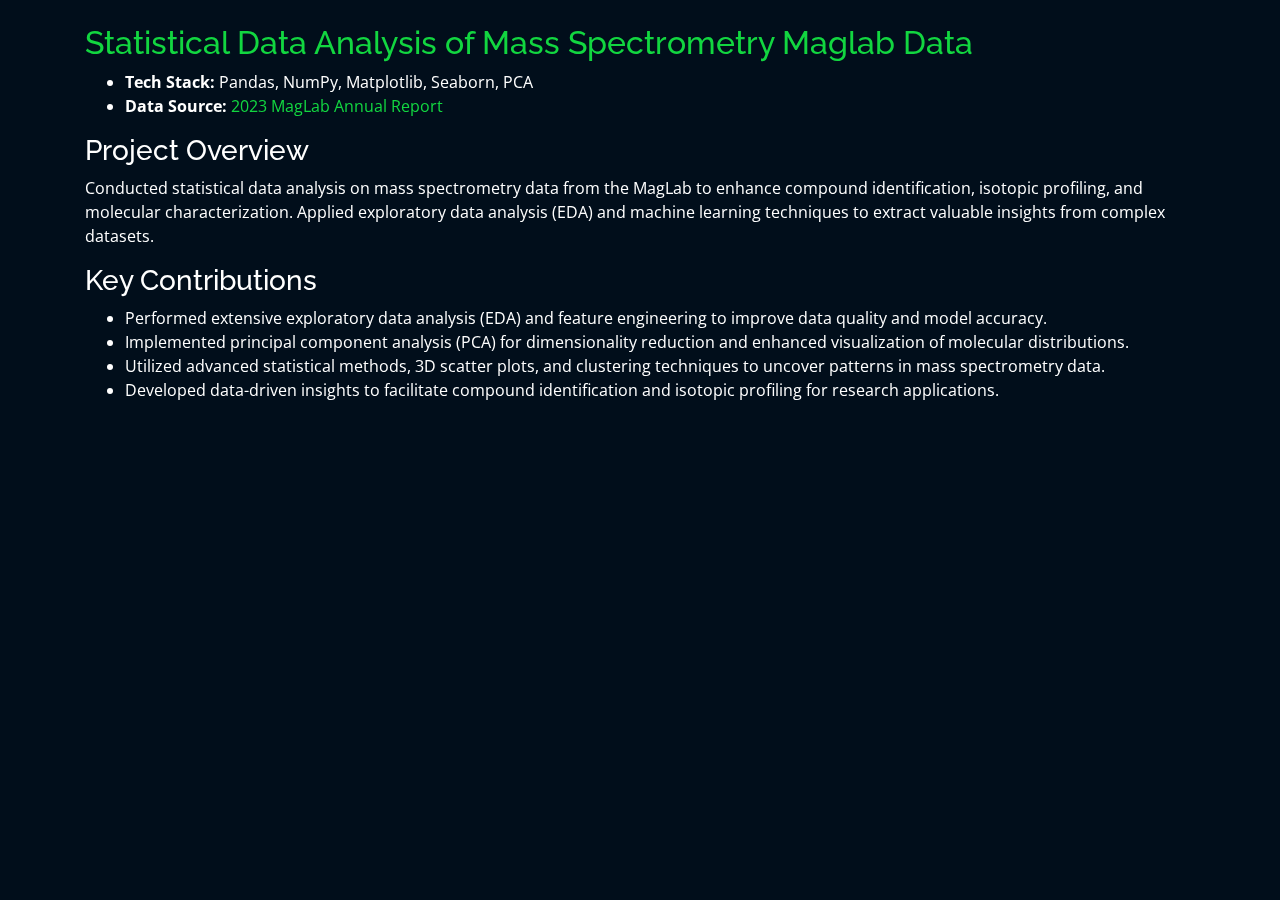
<file: projects/analysis.html>
<!DOCTYPE html>
<html lang="en">
<head>
  <meta charset="utf-8">
  <meta content="width=device-width, initial-scale=1.0" name="viewport">

  <title>Statistical Data Analysis of Mass Spectrometry Maglab Data</title>
  <meta content="" name="description">
  <meta content="" name="keywords">

  <!-- Favicons -->
  <link href="../assets/img/favicon.png" rel="icon">
  <link href="../assets/img/apple-touch-icon.png" rel="apple-touch-icon">

  <!-- Google Fonts -->
  <link href="https://fonts.googleapis.com/css?family=Open+Sans:300,300i,400,400i,600,600i,700,700i|Raleway:300,300i,400,400i,500,500i,600,600i,700,700i|Poppins:300,300i,400,400i,500,500i,600,600i,700,700i" rel="stylesheet">

  <!-- Vendor CSS Files -->
  <link href="../assets/vendor/bootstrap/css/bootstrap.min.css" rel="stylesheet">
  <link href="../assets/vendor/icofont/icofont.min.css" rel="stylesheet">
  <link href="../assets/vendor/remixicon/remixicon.css" rel="stylesheet">
  <link href="../assets/vendor/owl.carousel/assets/owl.carousel.min.css" rel="stylesheet">
  <link href="../assets/vendor/boxicons/css/boxicons.min.css" rel="stylesheet">
  <link href="../assets/vendor/venobox/venobox.css" rel="stylesheet">

  <!-- Template Main CSS File -->
  <link href="../assets/css/style.css" rel="stylesheet">
</head>

<body>
  <!-- ======= Portfolio Details ======= -->
  <main id="main">
    <div id="portfolio-details" class="portfolio-details">
      <div class="container">

        <div class="row">
          <div class="col-lg-12 portfolio-info">
            <br>
            <h2 style="color:#12d640">Statistical Data Analysis of Mass Spectrometry Maglab Data</h2>
            <ul>
              <li><strong>Tech Stack:</strong> Pandas, NumPy, Matplotlib, Seaborn, PCA</li>
              <li><strong>Data Source:</strong> <a href="https://public.magnet.fsu.edu/AToth/AR/2023-2027/2023%20MagLab%20Annual%20Report.pdf" target="_blank">2023 MagLab Annual Report</a></li>
            </ul>

            <h3>Project Overview</h3>
            <p>
              Conducted statistical data analysis on mass spectrometry data from the MagLab to enhance compound identification, isotopic profiling, and molecular characterization. Applied exploratory data analysis (EDA) and machine learning techniques to extract valuable insights from complex datasets.
            </p>
            
            <h3>Key Contributions</h3>
            <ul>
              <li>Performed extensive exploratory data analysis (EDA) and feature engineering to improve data quality and model accuracy.</li>
              <li>Implemented principal component analysis (PCA) for dimensionality reduction and enhanced visualization of molecular distributions.</li>
              <li>Utilized advanced statistical methods, 3D scatter plots, and clustering techniques to uncover patterns in mass spectrometry data.</li>
              <li>Developed data-driven insights to facilitate compound identification and isotopic profiling for research applications.</li>
            </ul>
          </div>
        </div>

      </div>
    </div><!-- End Portfolio Details -->
  </main><!-- End #main -->

  <!-- Vendor JS Files -->
  <script src="../assets/vendor/jquery/jquery.min.js"></script>
  <script src="../assets/vendor/bootstrap/js/bootstrap.bundle.min.js"></script>
  <script src="../assets/vendor/jquery.easing/jquery.easing.min.js"></script>
  <script src="../assets/vendor/php-email-form/validate.js"></script>
  <script src="../assets/vendor/waypoints/jquery.waypoints.min.js"></script>
  <script src="../assets/vendor/counterup/counterup.min.js"></script>
  <script src="../assets/vendor/owl.carousel/owl.carousel.min.js"></script>
  <script src="../assets/vendor/isotope-layout/isotope.pkgd.min.js"></script>
  <script src="../assets/vendor/venobox/venobox.min.js"></script>
  <script src="../assets/js/main.js"></script>
</body>
</html>
</file>
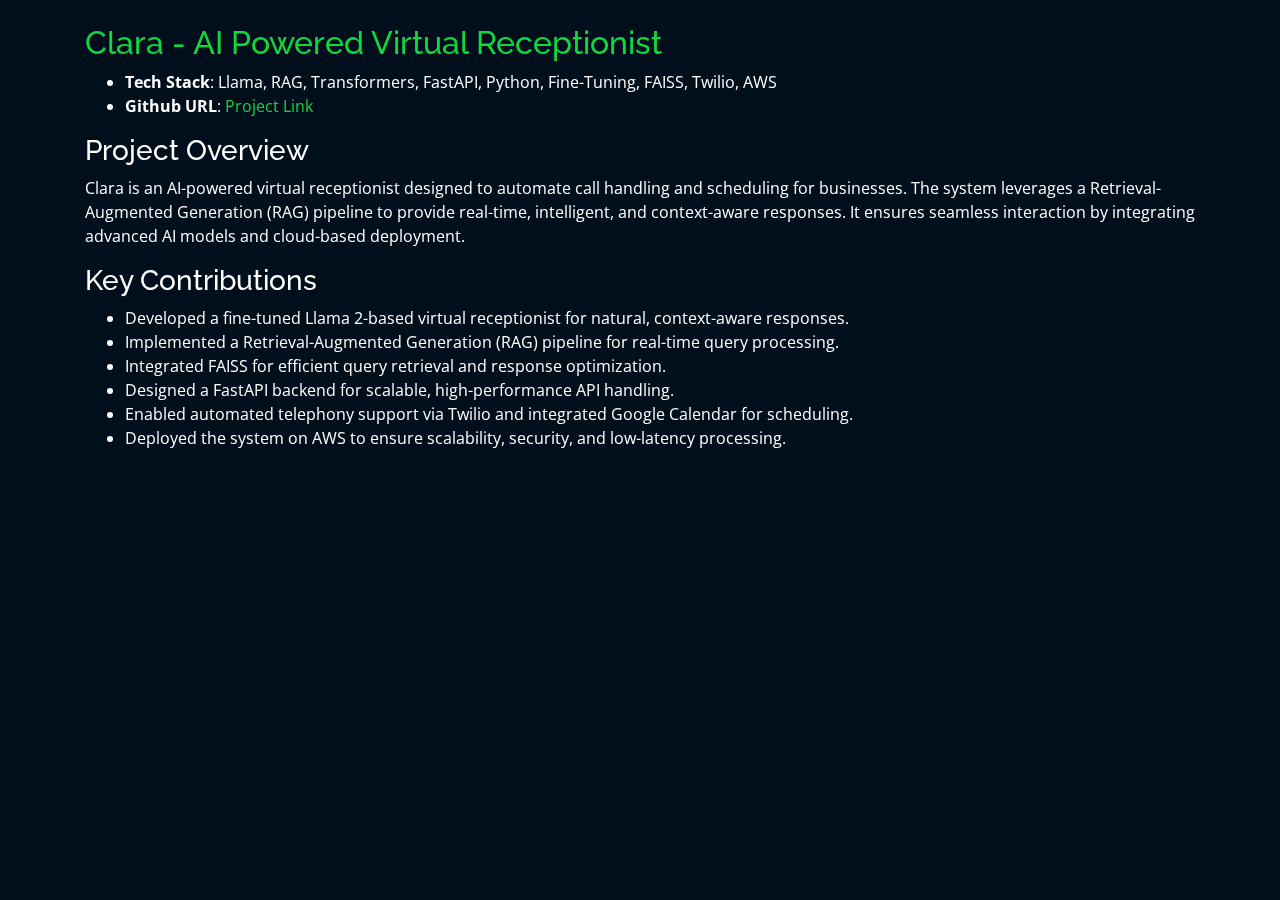
<file: projects/clara.html>
<!DOCTYPE html>
<html lang="en">
<head>
  <meta charset="utf-8">
  <meta content="width=device-width, initial-scale=1.0" name="viewport">

  <title>Clara - AI Powered Virtual Receptionist</title>
  <meta content="" name="description">
  <meta content="" name="keywords">

  <!-- Favicons -->
  <link href="../assets/img/favicon.png" rel="icon">
  <link href="../assets/img/apple-touch-icon.png" rel="apple-touch-icon">

  <!-- Google Fonts -->
  <link href="https://fonts.googleapis.com/css?family=Open+Sans:300,300i,400,400i,600,600i,700,700i|Raleway:300,300i,400,400i,500,500i,600,600i,700,700i|Poppins:300,300i,400,400i,500,500i,600,600i,700,700i" rel="stylesheet">

  <!-- Vendor CSS Files -->
  <link href="../assets/vendor/bootstrap/css/bootstrap.min.css" rel="stylesheet">
  <link href="../assets/vendor/icofont/icofont.min.css" rel="stylesheet">
  <link href="../assets/vendor/remixicon/remixicon.css" rel="stylesheet">
  <link href="../assets/vendor/owl.carousel/assets/owl.carousel.min.css" rel="stylesheet">
  <link href="../assets/vendor/boxicons/css/boxicons.min.css" rel="stylesheet">
  <link href="../assets/vendor/venobox/venobox.css" rel="stylesheet">

  <!-- Template Main CSS File -->
  <link href="../assets/css/style.css" rel="stylesheet">
</head>

<body>
  <!-- ======= Portfolio Details ======= -->
  <main id="main">
    <div id="portfolio-details" class="portfolio-details">
      <div class="container">

        <div class="row">
          <div class="col-lg-12 portfolio-info">
            <br>
            <h2 style="color:#12d640">Clara - AI Powered Virtual Receptionist</h2>
            <ul>
              <li><strong>Tech Stack</strong>: Llama, RAG, Transformers, FastAPI, Python, Fine-Tuning, FAISS, Twilio, AWS</li>
              <li><strong>Github URL</strong>: <a href="https://github.com/Kalyanraja/Clara---AI-Virtual-Receptionist" target="_blank">Project Link</a></li>
            </ul>

            <h3>Project Overview</h3>
            <p>
              Clara is an AI-powered virtual receptionist designed to automate call handling and scheduling for businesses. The system leverages a Retrieval-Augmented Generation (RAG) pipeline to provide real-time, intelligent, and context-aware responses. It ensures seamless interaction by integrating advanced AI models and cloud-based deployment.
            </p>
            
            <h3>Key Contributions</h3>
            <ul>
              <li>Developed a fine-tuned Llama 2-based virtual receptionist for natural, context-aware responses.</li>
              <li>Implemented a Retrieval-Augmented Generation (RAG) pipeline for real-time query processing.</li>
              <li>Integrated FAISS for efficient query retrieval and response optimization.</li>
              <li>Designed a FastAPI backend for scalable, high-performance API handling.</li>
              <li>Enabled automated telephony support via Twilio and integrated Google Calendar for scheduling.</li>
              <li>Deployed the system on AWS to ensure scalability, security, and low-latency processing.</li>
            </ul>
          </div>
        </div>

      </div>
    </div><!-- End Portfolio Details -->
  </main><!-- End #main -->

  <!-- Vendor JS Files -->
  <script src="../assets/vendor/jquery/jquery.min.js"></script>
  <script src="../assets/vendor/bootstrap/js/bootstrap.bundle.min.js"></script>
  <script src="../assets/vendor/jquery.easing/jquery.easing.min.js"></script>
  <script src="../assets/vendor/php-email-form/validate.js"></script>
  <script src="../assets/vendor/waypoints/jquery.waypoints.min.js"></script>
  <script src="../assets/vendor/counterup/counterup.min.js"></script>
  <script src="../assets/vendor/owl.carousel/owl.carousel.min.js"></script>
  <script src="../assets/vendor/isotope-layout/isotope.pkgd.min.js"></script>
  <script src="../assets/vendor/venobox/venobox.min.js"></script>
  <script src="../assets/js/main.js"></script>
</body>
</html>
</file>
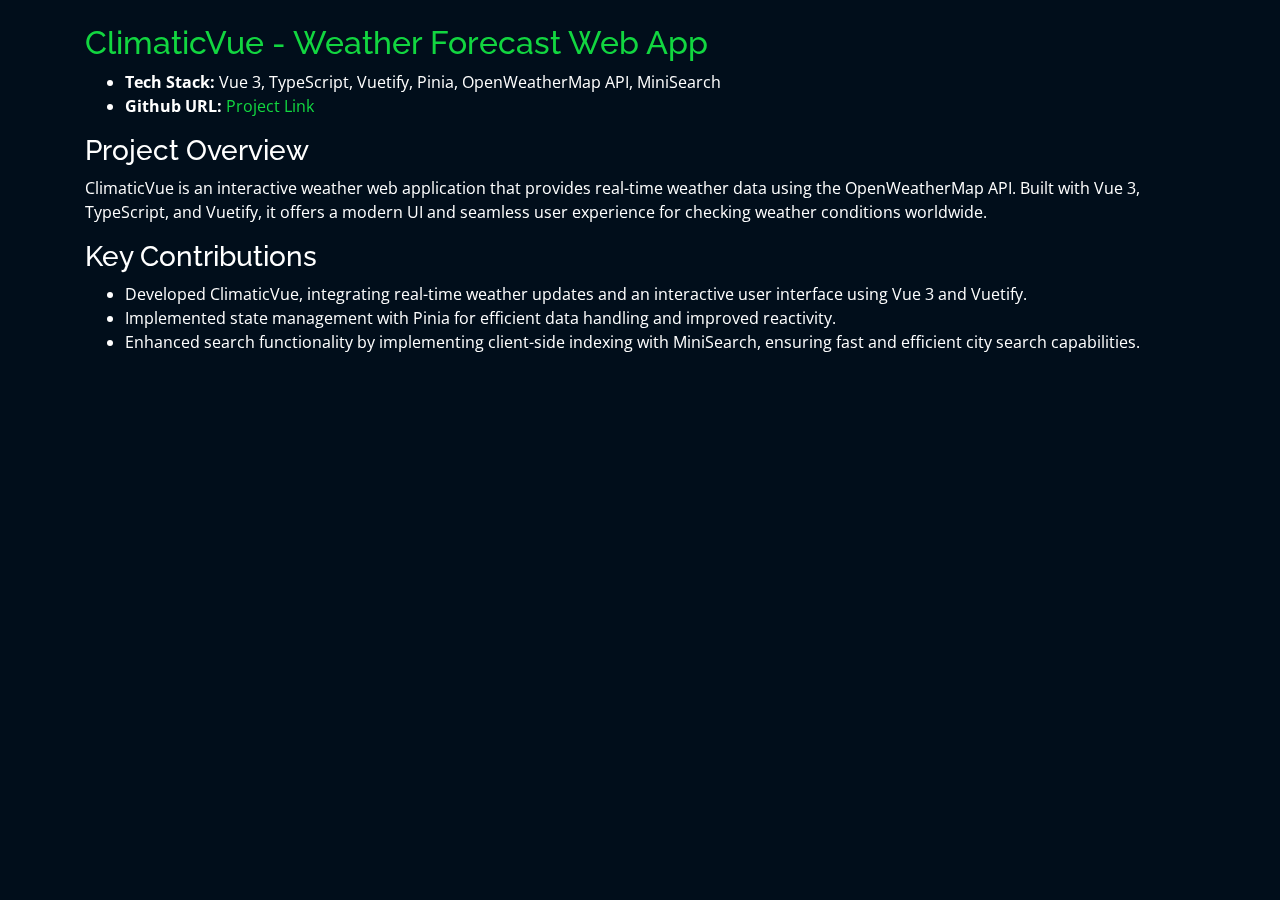
<file: projects/climate.html>
<!DOCTYPE html>
<html lang="en">
<head>
  <meta charset="utf-8">
  <meta content="width=device-width, initial-scale=1.0" name="viewport">

  <title>ClimaticVue - Weather Forecast Web App</title>
  <meta content="" name="description">
  <meta content="" name="keywords">

  <!-- Favicons -->
  <link href="../assets/img/favicon.png" rel="icon">
  <link href="../assets/img/apple-touch-icon.png" rel="apple-touch-icon">

  <!-- Google Fonts -->
  <link href="https://fonts.googleapis.com/css?family=Open+Sans:300,300i,400,400i,600,600i,700,700i|Raleway:300,300i,400,400i,500,500i,600,600i,700,700i|Poppins:300,300i,400,400i,500,500i,600,600i,700,700i" rel="stylesheet">

  <!-- Vendor CSS Files -->
  <link href="../assets/vendor/bootstrap/css/bootstrap.min.css" rel="stylesheet">
  <link href="../assets/vendor/icofont/icofont.min.css" rel="stylesheet">
  <link href="../assets/vendor/remixicon/remixicon.css" rel="stylesheet">
  <link href="../assets/vendor/owl.carousel/assets/owl.carousel.min.css" rel="stylesheet">
  <link href="../assets/vendor/boxicons/css/boxicons.min.css" rel="stylesheet">
  <link href="../assets/vendor/venobox/venobox.css" rel="stylesheet">

  <!-- Template Main CSS File -->
  <link href="../assets/css/style.css" rel="stylesheet">
</head>

<body>
  <!-- ======= Portfolio Details ======= -->
  <main id="main">
    <div id="portfolio-details" class="portfolio-details">
      <div class="container">

        <div class="row">
          <div class="col-lg-12 portfolio-info">
            <br>
            <h2 style="color:#12d640">ClimaticVue - Weather Forecast Web App</h2>
            <ul>
              <li><strong>Tech Stack:</strong> Vue 3, TypeScript, Vuetify, Pinia, OpenWeatherMap API, MiniSearch</li>
              <li><strong>Github URL:</strong> <a href="https://github.com/Kalyanraja/weatherapplication" target="_blank">Project Link</a></li>
            </ul>

            <h3>Project Overview</h3>
            <p>
              ClimaticVue is an interactive weather web application that provides real-time weather data using the OpenWeatherMap API. Built with Vue 3, TypeScript, and Vuetify, it offers a modern UI and seamless user experience for checking weather conditions worldwide.
            </p>
            
            <h3>Key Contributions</h3>
            <ul>
              <li>Developed ClimaticVue, integrating real-time weather updates and an interactive user interface using Vue 3 and Vuetify.</li>
              <li>Implemented state management with Pinia for efficient data handling and improved reactivity.</li>
              <li>Enhanced search functionality by implementing client-side indexing with MiniSearch, ensuring fast and efficient city search capabilities.</li>
            </ul>
          </div>
        </div>

      </div>
    </div><!-- End Portfolio Details -->
  </main><!-- End #main -->

  <!-- Vendor JS Files -->
  <script src="../assets/vendor/jquery/jquery.min.js"></script>
  <script src="../assets/vendor/bootstrap/js/bootstrap.bundle.min.js"></script>
  <script src="../assets/vendor/jquery.easing/jquery.easing.min.js"></script>
  <script src="../assets/vendor/php-email-form/validate.js"></script>
  <script src="../assets/vendor/waypoints/jquery.waypoints.min.js"></script>
  <script src="../assets/vendor/counterup/counterup.min.js"></script>
  <script src="../assets/vendor/owl.carousel/owl.carousel.min.js"></script>
  <script src="../assets/vendor/isotope-layout/isotope.pkgd.min.js"></script>
  <script src="../assets/vendor/venobox/venobox.min.js"></script>
  <script src="../assets/js/main.js"></script>
</body>
</html>
</file>
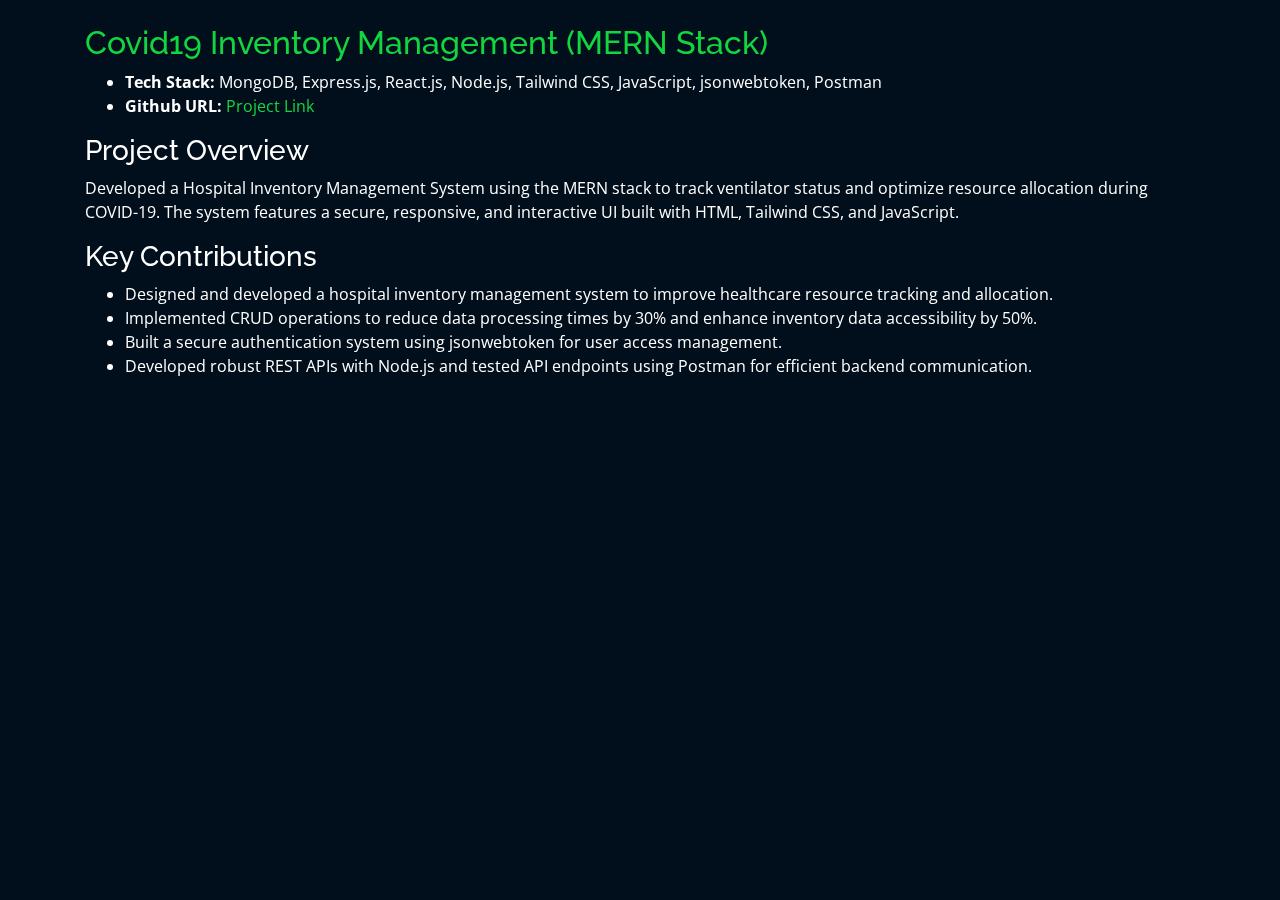
<file: projects/covid.html>
<!DOCTYPE html>
<html lang="en">
<head>
  <meta charset="utf-8">
  <meta content="width=device-width, initial-scale=1.0" name="viewport">

  <title>Covid19 Inventory Management</title>
  <meta content="" name="description">
  <meta content="" name="keywords">

  <!-- Favicons -->
  <link href="../assets/img/favicon.png" rel="icon">
  <link href="../assets/img/apple-touch-icon.png" rel="apple-touch-icon">

  <!-- Google Fonts -->
  <link href="https://fonts.googleapis.com/css?family=Open+Sans:300,300i,400,400i,600,600i,700,700i|Raleway:300,300i,400,400i,500,500i,600,600i,700,700i|Poppins:300,300i,400,400i,500,500i,600,600i,700,700i" rel="stylesheet">

  <!-- Vendor CSS Files -->
  <link href="../assets/vendor/bootstrap/css/bootstrap.min.css" rel="stylesheet">
  <link href="../assets/vendor/icofont/icofont.min.css" rel="stylesheet">
  <link href="../assets/vendor/remixicon/remixicon.css" rel="stylesheet">
  <link href="../assets/vendor/owl.carousel/assets/owl.carousel.min.css" rel="stylesheet">
  <link href="../assets/vendor/boxicons/css/boxicons.min.css" rel="stylesheet">
  <link href="../assets/vendor/venobox/venobox.css" rel="stylesheet">

  <!-- Template Main CSS File -->
  <link href="../assets/css/style.css" rel="stylesheet">
</head>

<body>
  <!-- ======= Portfolio Details ======= -->
  <main id="main">
    <div id="portfolio-details" class="portfolio-details">
      <div class="container">

        <div class="row">
          <div class="col-lg-12 portfolio-info">
            <br>
            <h2 style="color:#12d640">Covid19 Inventory Management (MERN Stack)</h2>
            <ul>
              <li><strong>Tech Stack:</strong> MongoDB, Express.js, React.js, Node.js, Tailwind CSS, JavaScript, jsonwebtoken, Postman</li>
              <li><strong>Github URL:</strong> <a href="https://github.com/Kalyanraja/cowin_ADB" target="_blank">Project Link</a></li>
            </ul>

            <h3>Project Overview</h3>
            <p>
              Developed a Hospital Inventory Management System using the MERN stack to track ventilator status and optimize resource allocation during COVID-19. The system features a secure, responsive, and interactive UI built with HTML, Tailwind CSS, and JavaScript.
            </p>
            
            <h3>Key Contributions</h3>
            <ul>
              <li>Designed and developed a hospital inventory management system to improve healthcare resource tracking and allocation.</li>
              <li>Implemented CRUD operations to reduce data processing times by 30% and enhance inventory data accessibility by 50%.</li>
              <li>Built a secure authentication system using jsonwebtoken for user access management.</li>
              <li>Developed robust REST APIs with Node.js and tested API endpoints using Postman for efficient backend communication.</li>
            </ul>
          </div>
        </div>

      </div>
    </div><!-- End Portfolio Details -->
  </main><!-- End #main -->

  <!-- Vendor JS Files -->
  <script src="../assets/vendor/jquery/jquery.min.js"></script>
  <script src="../assets/vendor/bootstrap/js/bootstrap.bundle.min.js"></script>
  <script src="../assets/vendor/jquery.easing/jquery.easing.min.js"></script>
  <script src="../assets/vendor/php-email-form/validate.js"></script>
  <script src="../assets/vendor/waypoints/jquery.waypoints.min.js"></script>
  <script src="../assets/vendor/counterup/counterup.min.js"></script>
  <script src="../assets/vendor/owl.carousel/owl.carousel.min.js"></script>
  <script src="../assets/vendor/isotope-layout/isotope.pkgd.min.js"></script>
  <script src="../assets/vendor/venobox/venobox.min.js"></script>
  <script src="../assets/js/main.js"></script>
</body>
</html>
</file>
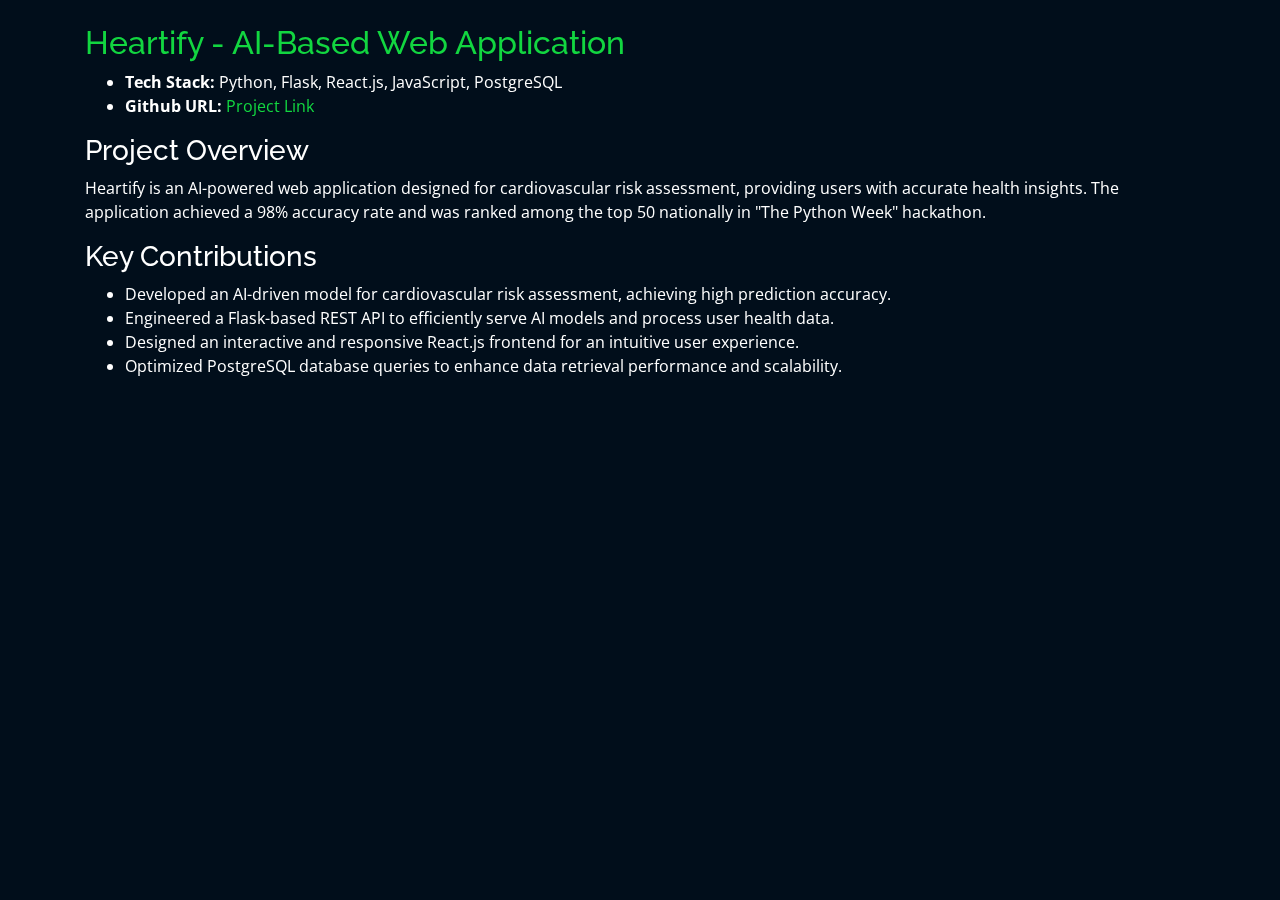
<file: projects/heartify.html>
<!DOCTYPE html>
<html lang="en">
<head>
  <meta charset="utf-8">
  <meta content="width=device-width, initial-scale=1.0" name="viewport">

  <title>Heartify - AI-Based Web Application</title>
  <meta content="" name="description">
  <meta content="" name="keywords">

  <!-- Favicons -->
  <link href="../assets/img/favicon.png" rel="icon">
  <link href="../assets/img/apple-touch-icon.png" rel="apple-touch-icon">

  <!-- Google Fonts -->
  <link href="https://fonts.googleapis.com/css?family=Open+Sans:300,300i,400,400i,600,600i,700,700i|Raleway:300,300i,400,400i,500,500i,600,600i,700,700i|Poppins:300,300i,400,400i,500,500i,600,600i,700,700i" rel="stylesheet">

  <!-- Vendor CSS Files -->
  <link href="../assets/vendor/bootstrap/css/bootstrap.min.css" rel="stylesheet">
  <link href="../assets/vendor/icofont/icofont.min.css" rel="stylesheet">
  <link href="../assets/vendor/remixicon/remixicon.css" rel="stylesheet">
  <link href="../assets/vendor/owl.carousel/assets/owl.carousel.min.css" rel="stylesheet">
  <link href="../assets/vendor/boxicons/css/boxicons.min.css" rel="stylesheet">
  <link href="../assets/vendor/venobox/venobox.css" rel="stylesheet">

  <!-- Template Main CSS File -->
  <link href="../assets/css/style.css" rel="stylesheet">
</head>

<body>
  <!-- ======= Portfolio Details ======= -->
  <main id="main">
    <div id="portfolio-details" class="portfolio-details">
      <div class="container">

        <div class="row">
          <div class="col-lg-12 portfolio-info">
            <br>
            <h2 style="color:#12d640">Heartify - AI-Based Web Application</h2>
            <ul>
              <li><strong>Tech Stack:</strong> Python, Flask, React.js, JavaScript, PostgreSQL</li>
              <li><strong>Github URL:</strong> <a href="https://github.com/Kalyanraja/cowin_ADB" target="_blank">Project Link</a></li>
            </ul>

            <h3>Project Overview</h3>
            <p>
              Heartify is an AI-powered web application designed for cardiovascular risk assessment, providing users with accurate health insights. The application achieved a 98% accuracy rate and was ranked among the top 50 nationally in "The Python Week" hackathon.
            </p>
            
            <h3>Key Contributions</h3>
            <ul>
              <li>Developed an AI-driven model for cardiovascular risk assessment, achieving high prediction accuracy.</li>
              <li>Engineered a Flask-based REST API to efficiently serve AI models and process user health data.</li>
              <li>Designed an interactive and responsive React.js frontend for an intuitive user experience.</li>
              <li>Optimized PostgreSQL database queries to enhance data retrieval performance and scalability.</li>
            </ul>
          </div>
        </div>

      </div>
    </div><!-- End Portfolio Details -->
  </main><!-- End #main -->

  <!-- Vendor JS Files -->
  <script src="../assets/vendor/jquery/jquery.min.js"></script>
  <script src="../assets/vendor/bootstrap/js/bootstrap.bundle.min.js"></script>
  <script src="../assets/vendor/jquery.easing/jquery.easing.min.js"></script>
  <script src="../assets/vendor/php-email-form/validate.js"></script>
  <script src="../assets/vendor/waypoints/jquery.waypoints.min.js"></script>
  <script src="../assets/vendor/counterup/counterup.min.js"></script>
  <script src="../assets/vendor/owl.carousel/owl.carousel.min.js"></script>
  <script src="../assets/vendor/isotope-layout/isotope.pkgd.min.js"></script>
  <script src="../assets/vendor/venobox/venobox.min.js"></script>
  <script src="../assets/js/main.js"></script>
</body>
</html>
</file>
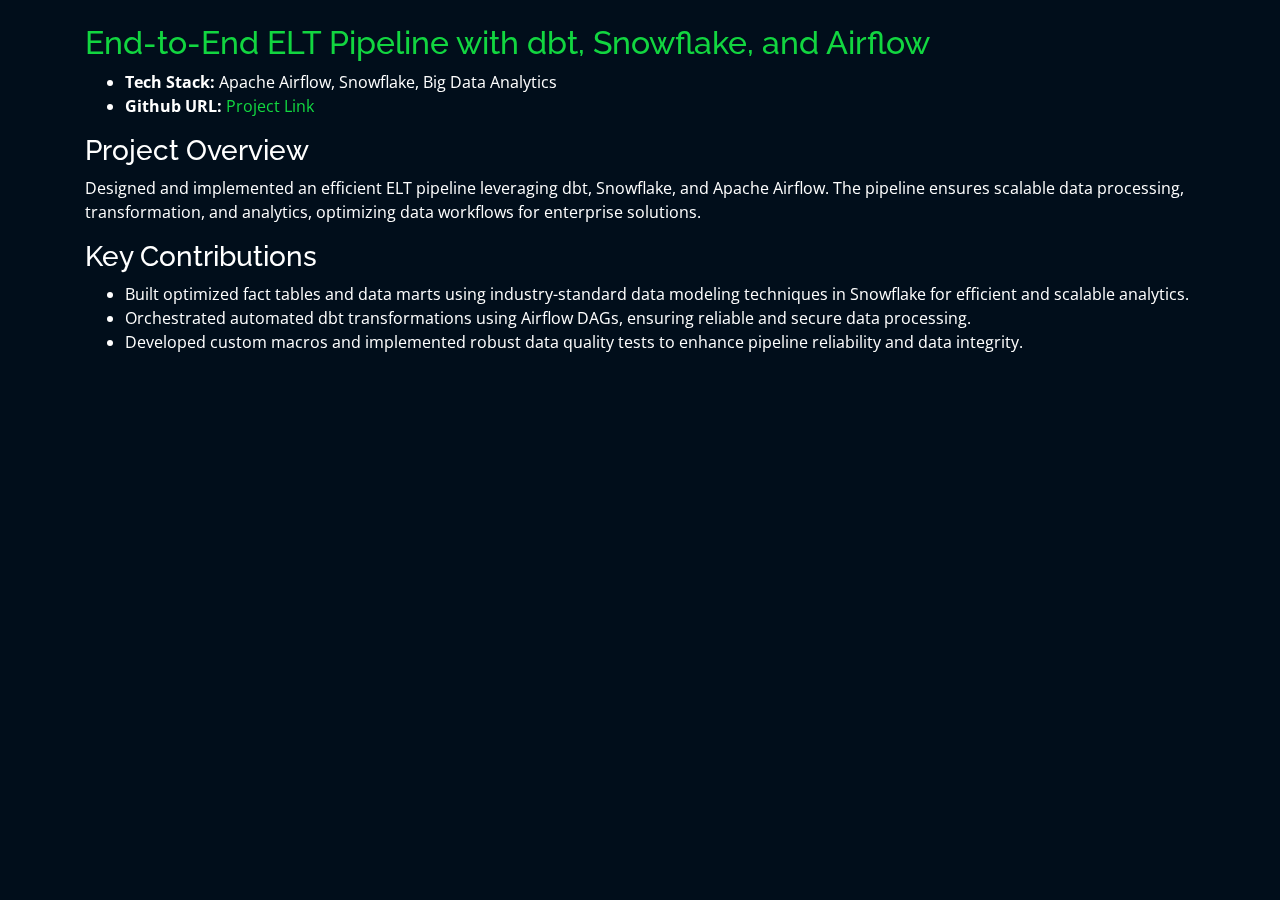
<file: projects/iras.html>
<!DOCTYPE html>
<html lang="en">
<head>
  <meta charset="utf-8">
  <meta content="width=device-width, initial-scale=1.0" name="viewport">

  <title>End-to-End ELT Pipeline with dbt, Snowflake, and Airflow</title>
  <meta content="" name="description">
  <meta content="" name="keywords">

  <!-- Favicons -->
  <link href="../assets/img/favicon.png" rel="icon">
  <link href="../assets/img/apple-touch-icon.png" rel="apple-touch-icon">

  <!-- Google Fonts -->
  <link href="https://fonts.googleapis.com/css?family=Open+Sans:300,300i,400,400i,600,600i,700,700i|Raleway:300,300i,400,400i,500,500i,600,600i,700,700i|Poppins:300,300i,400,400i,500,500i,600,600i,700,700i" rel="stylesheet">

  <!-- Vendor CSS Files -->
  <link href="../assets/vendor/bootstrap/css/bootstrap.min.css" rel="stylesheet">
  <link href="../assets/vendor/icofont/icofont.min.css" rel="stylesheet">
  <link href="../assets/vendor/remixicon/remixicon.css" rel="stylesheet">
  <link href="../assets/vendor/owl.carousel/assets/owl.carousel.min.css" rel="stylesheet">
  <link href="../assets/vendor/boxicons/css/boxicons.min.css" rel="stylesheet">
  <link href="../assets/vendor/venobox/venobox.css" rel="stylesheet">

  <!-- Template Main CSS File -->
  <link href="../assets/css/style.css" rel="stylesheet">
</head>

<body>
  <!-- ======= Portfolio Details ======= -->
  <main id="main">
    <div id="portfolio-details" class="portfolio-details">
      <div class="container">

        <div class="row">
          <div class="col-lg-12 portfolio-info">
            <br>
            <h2 style="color:#12d640">End-to-End ELT Pipeline with dbt, Snowflake, and Airflow</h2>
            <ul>
              <li><strong>Tech Stack:</strong> Apache Airflow, Snowflake, Big Data Analytics</li>
              <li><strong>Github URL:</strong> <a href="https://github.com/Kalyanraja" target="_blank">Project Link</a></li>
            </ul>

            <h3>Project Overview</h3>
            <p>
              Designed and implemented an efficient ELT pipeline leveraging dbt, Snowflake, and Apache Airflow. The pipeline ensures scalable data processing, transformation, and analytics, optimizing data workflows for enterprise solutions.
            </p>
            
            <h3>Key Contributions</h3>
            <ul>
              <li>Built optimized fact tables and data marts using industry-standard data modeling techniques in Snowflake for efficient and scalable analytics.</li>
              <li>Orchestrated automated dbt transformations using Airflow DAGs, ensuring reliable and secure data processing.</li>
              <li>Developed custom macros and implemented robust data quality tests to enhance pipeline reliability and data integrity.</li>
            </ul>
          </div>
        </div>

      </div>
    </div><!-- End Portfolio Details -->
  </main><!-- End #main -->

  <!-- Vendor JS Files -->
  <script src="../assets/vendor/jquery/jquery.min.js"></script>
  <script src="../assets/vendor/bootstrap/js/bootstrap.bundle.min.js"></script>
  <script src="../assets/vendor/jquery.easing/jquery.easing.min.js"></script>
  <script src="../assets/vendor/php-email-form/validate.js"></script>
  <script src="../assets/vendor/waypoints/jquery.waypoints.min.js"></script>
  <script src="../assets/vendor/counterup/counterup.min.js"></script>
  <script src="../assets/vendor/owl.carousel/owl.carousel.min.js"></script>
  <script src="../assets/vendor/isotope-layout/isotope.pkgd.min.js"></script>
  <script src="../assets/vendor/venobox/venobox.min.js"></script>
  <script src="../assets/js/main.js"></script>
</body>
</html>
</file>
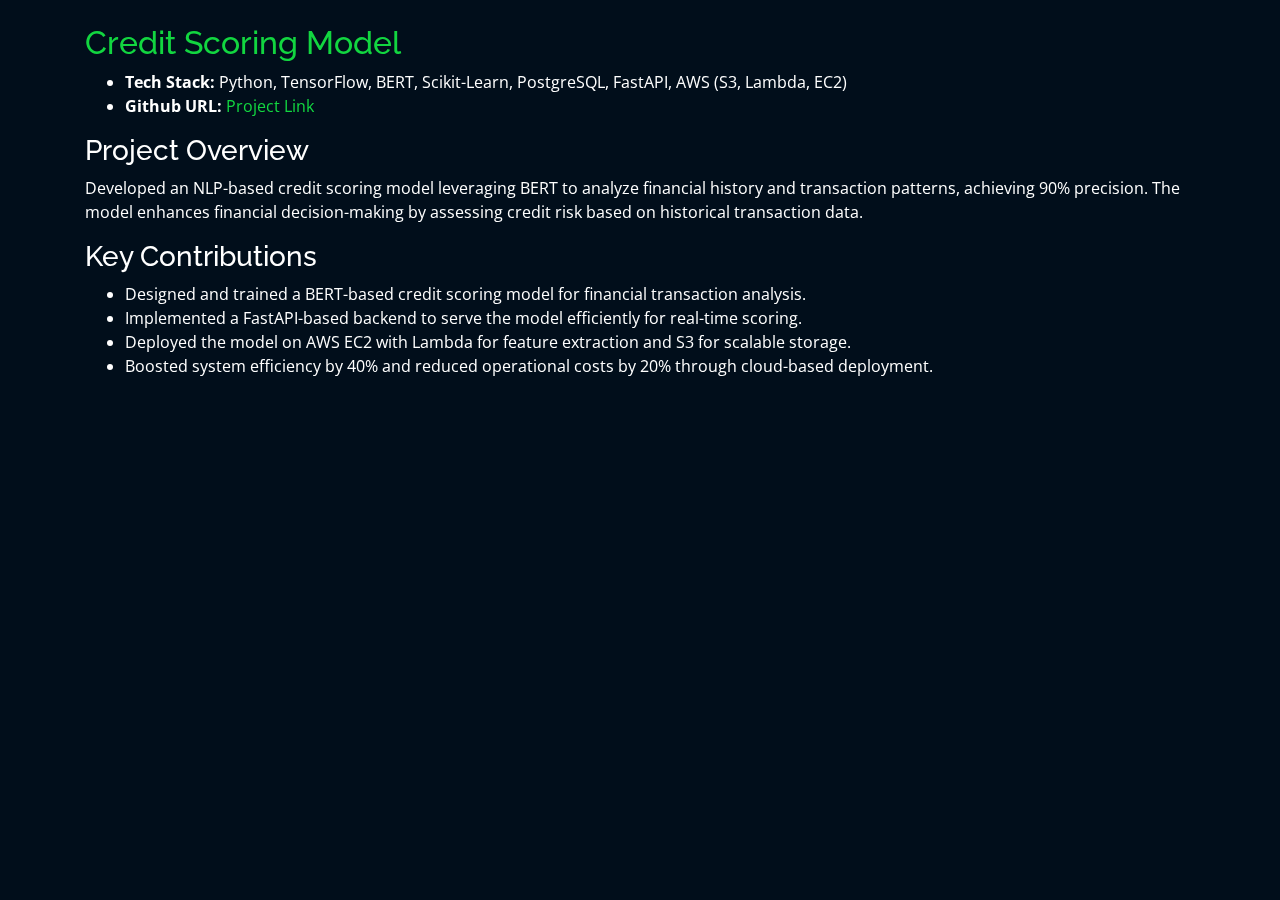
<file: projects/ml.html>
<!DOCTYPE html>
<html lang="en">
<head>
  <meta charset="utf-8">
  <meta content="width=device-width, initial-scale=1.0" name="viewport">

  <title>Credit Scoring Model</title>
  <meta content="" name="description">
  <meta content="" name="keywords">

  <!-- Favicons -->
  <link href="../assets/img/favicon.png" rel="icon">
  <link href="../assets/img/apple-touch-icon.png" rel="apple-touch-icon">

  <!-- Google Fonts -->
  <link href="https://fonts.googleapis.com/css?family=Open+Sans:300,300i,400,400i,600,600i,700,700i|Raleway:300,300i,400,400i,500,500i,600,600i,700,700i|Poppins:300,300i,400,400i,500,500i,600,600i,700,700i" rel="stylesheet">

  <!-- Vendor CSS Files -->
  <link href="../assets/vendor/bootstrap/css/bootstrap.min.css" rel="stylesheet">
  <link href="../assets/vendor/icofont/icofont.min.css" rel="stylesheet">
  <link href="../assets/vendor/remixicon/remixicon.css" rel="stylesheet">
  <link href="../assets/vendor/owl.carousel/assets/owl.carousel.min.css" rel="stylesheet">
  <link href="../assets/vendor/boxicons/css/boxicons.min.css" rel="stylesheet">
  <link href="../assets/vendor/venobox/venobox.css" rel="stylesheet">

  <!-- Template Main CSS File -->
  <link href="../assets/css/style.css" rel="stylesheet">
</head>

<body>
  <!-- ======= Portfolio Details ======= -->
  <main id="main">
    <div id="portfolio-details" class="portfolio-details">
      <div class="container">

        <div class="row">
          <div class="col-lg-12 portfolio-info">
            <br>
            <h2 style="color:#12d640">Credit Scoring Model</h2>
            <ul>
              <li><strong>Tech Stack:</strong> Python, TensorFlow, BERT, Scikit-Learn, PostgreSQL, FastAPI, AWS (S3, Lambda, EC2)</li>
              <li><strong>Github URL:</strong> <a href="https://github.com/Kalyanraja/LoanWise" target="_blank">Project Link</a></li>
            </ul>

            <h3>Project Overview</h3>
            <p>
              Developed an NLP-based credit scoring model leveraging BERT to analyze financial history and transaction patterns, achieving 90% precision. The model enhances financial decision-making by assessing credit risk based on historical transaction data.
            </p>
            
            <h3>Key Contributions</h3>
            <ul>
              <li>Designed and trained a BERT-based credit scoring model for financial transaction analysis.</li>
              <li>Implemented a FastAPI-based backend to serve the model efficiently for real-time scoring.</li>
              <li>Deployed the model on AWS EC2 with Lambda for feature extraction and S3 for scalable storage.</li>
              <li>Boosted system efficiency by 40% and reduced operational costs by 20% through cloud-based deployment.</li>
            </ul>
          </div>
        </div>

      </div>
    </div><!-- End Portfolio Details -->
  </main><!-- End #main -->

  <!-- Vendor JS Files -->
  <script src="../assets/vendor/jquery/jquery.min.js"></script>
  <script src="../assets/vendor/bootstrap/js/bootstrap.bundle.min.js"></script>
  <script src="../assets/vendor/jquery.easing/jquery.easing.min.js"></script>
  <script src="../assets/vendor/php-email-form/validate.js"></script>
  <script src="../assets/vendor/waypoints/jquery.waypoints.min.js"></script>
  <script src="../assets/vendor/counterup/counterup.min.js"></script>
  <script src="../assets/vendor/owl.carousel/owl.carousel.min.js"></script>
  <script src="../assets/vendor/isotope-layout/isotope.pkgd.min.js"></script>
  <script src="../assets/vendor/venobox/venobox.min.js"></script>
  <script src="../assets/js/main.js"></script>
</body>
</html>
</file>
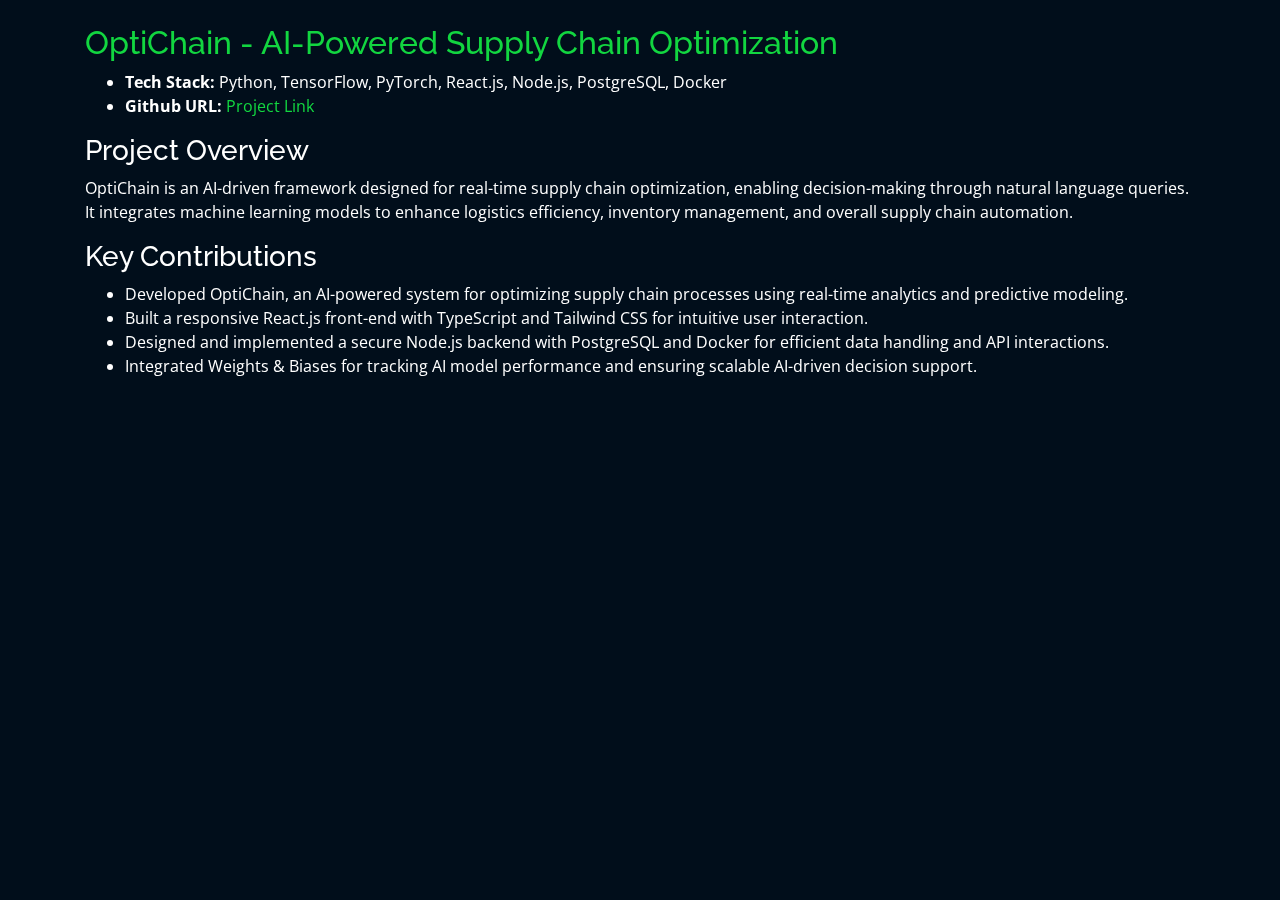
<file: projects/opti.html>
<!DOCTYPE html>
<html lang="en">
<head>
  <meta charset="utf-8">
  <meta content="width=device-width, initial-scale=1.0" name="viewport">

  <title>OptiChain - AI-Powered Supply Chain Optimization</title>
  <meta content="" name="description">
  <meta content="" name="keywords">

  <!-- Favicons -->
  <link href="../assets/img/favicon.png" rel="icon">
  <link href="../assets/img/apple-touch-icon.png" rel="apple-touch-icon">

  <!-- Google Fonts -->
  <link href="https://fonts.googleapis.com/css?family=Open+Sans:300,300i,400,400i,600,600i,700,700i|Raleway:300,300i,400,400i,500,500i,600,600i,700,700i|Poppins:300,300i,400,400i,500,500i,600,600i,700,700i" rel="stylesheet">

  <!-- Vendor CSS Files -->
  <link href="../assets/vendor/bootstrap/css/bootstrap.min.css" rel="stylesheet">
  <link href="../assets/vendor/icofont/icofont.min.css" rel="stylesheet">
  <link href="../assets/vendor/remixicon/remixicon.css" rel="stylesheet">
  <link href="../assets/vendor/owl.carousel/assets/owl.carousel.min.css" rel="stylesheet">
  <link href="../assets/vendor/boxicons/css/boxicons.min.css" rel="stylesheet">
  <link href="../assets/vendor/venobox/venobox.css" rel="stylesheet">

  <!-- Template Main CSS File -->
  <link href="../assets/css/style.css" rel="stylesheet">
</head>

<body>
  <!-- ======= Portfolio Details ======= -->
  <main id="main">
    <div id="portfolio-details" class="portfolio-details">
      <div class="container">

        <div class="row">
          <div class="col-lg-12 portfolio-info">
            <br>
            <h2 style="color:#12d640">OptiChain - AI-Powered Supply Chain Optimization</h2>
            <ul>
              <li><strong>Tech Stack:</strong> Python, TensorFlow, PyTorch, React.js, Node.js, PostgreSQL, Docker</li>
              <li><strong>Github URL:</strong> <a href="https://github.com/Kalyanraja/Optichain---AI-powered-virtual-receptionist" target="_blank">Project Link</a></li>
            </ul>

            <h3>Project Overview</h3>
            <p>
              OptiChain is an AI-driven framework designed for real-time supply chain optimization, enabling decision-making through natural language queries. It integrates machine learning models to enhance logistics efficiency, inventory management, and overall supply chain automation.
            </p>
            
            <h3>Key Contributions</h3>
            <ul>
              <li>Developed OptiChain, an AI-powered system for optimizing supply chain processes using real-time analytics and predictive modeling.</li>
              <li>Built a responsive React.js front-end with TypeScript and Tailwind CSS for intuitive user interaction.</li>
              <li>Designed and implemented a secure Node.js backend with PostgreSQL and Docker for efficient data handling and API interactions.</li>
              <li>Integrated Weights & Biases for tracking AI model performance and ensuring scalable AI-driven decision support.</li>
            </ul>
          </div>
        </div>

      </div>
    </div><!-- End Portfolio Details -->
  </main><!-- End #main -->

  <!-- Vendor JS Files -->
  <script src="../assets/vendor/jquery/jquery.min.js"></script>
  <script src="../assets/vendor/bootstrap/js/bootstrap.bundle.min.js"></script>
  <script src="../assets/vendor/jquery.easing/jquery.easing.min.js"></script>
  <script src="../assets/vendor/php-email-form/validate.js"></script>
  <script src="../assets/vendor/waypoints/jquery.waypoints.min.js"></script>
  <script src="../assets/vendor/counterup/counterup.min.js"></script>
  <script src="../assets/vendor/owl.carousel/owl.carousel.min.js"></script>
  <script src="../assets/vendor/isotope-layout/isotope.pkgd.min.js"></script>
  <script src="../assets/vendor/venobox/venobox.min.js"></script>
  <script src="../assets/js/main.js"></script>
</body>
</html>
</file>
<file: assets/vendor/venobox/venobox.css>
/* ------ venobox.css --------*/
.vbox-overlay *, .vbox-overlay *:before, .vbox-overlay *:after{
    -webkit-backface-visibility: hidden;
    -webkit-box-sizing:border-box;
    -moz-box-sizing:border-box;
    box-sizing:border-box;
}
.vbox-overlay * { 
    -webkit-backface-visibility: visible;
    backface-visibility: visible;
}
.vbox-overlay{
    display: -webkit-flex;
    display: flex;
    -webkit-flex-direction: column;
    flex-direction: column;
    -webkit-justify-content: center;
    justify-content: center;
    -webkit-align-items: center;
    align-items: center;
    position: fixed;
    left: 0;
    top: 0;
    bottom: 0;
    right: 0;
    z-index: 999999;
}

/* ----- navigation ----- */
.vbox-title{
    width: 100%;
    height: 40px;
    float: left;
    text-align: center;
    line-height: 28px;
    font-size: 12px;
    padding: 6px 50px;
    overflow: hidden;
    position: fixed;
    display: none;
    left: 0;
    z-index: 89;
}
.vbox-close{
    cursor: pointer;
    position: fixed;
    top: -1px;
    right: 0;
    width: 50px;
    height: 40px;
    padding: 6px;
    display: block;
    background-position:10px center;
    overflow: hidden;
    font-size: 24px;
    line-height: 1;
    text-align: center;
    z-index: 99;
}
.vbox-left{
    cursor: pointer;
    position: fixed;
    left: 0;
    height: 40px;
    overflow: hidden;
    line-height: 28px;
    font-size: 12px;
    z-index: 99;
    display: flex;
    align-items:center;
}
.vbox-num{
    display: inline-block;
    margin: 6px 0 6px 15px;
}
/* ----- Social share ----- */
.vbox-share{
    line-height: 28px;
    font-size: 12px;
    overflow: hidden;
    position: fixed;
    left: 0;
    z-index: 98;
    display: flex;
    align-items:center;
    justify-content: center;
    width: 100%;
    text-align: center;
}
.vbox-share svg{
    max-height: 28px;
    width: 28px;
    z-index: 10;
    margin-left: 12px;
    margin-top: 6px;
    margin-bottom: 6px;
    vertical-align: middle;
}


/* ----- navigation ARROWS ----- */
.vbox-next, .vbox-prev{
    position: fixed;
    top: 50%;
    margin-top: -15px;
    overflow: hidden;
    cursor: pointer;
    display: block;
    width: 45px;
    height: 45px;
    z-index: 99;
}
.vbox-next span, .vbox-prev span{
    position: relative;
    width: 20px;
    height: 20px;
    border: 2px solid transparent;
    border-top-color: #B6B6B6;
    border-right-color: #B6B6B6;
    text-indent: -100px;
    position: absolute;
    top: 8px;
    display: block;
}
.vbox-prev{
    left: 15px;
}
.vbox-next{
    right: 15px;
}
.vbox-prev span{
    left: 10px;
    -ms-transform: rotate(-135deg);
    -webkit-transform: rotate(-135deg);
    transform: rotate(-135deg);
}
.vbox-next span{
    -ms-transform: rotate(45deg);
    -webkit-transform: rotate(45deg);
    transform: rotate(45deg);
    right: 10px;
}
/* ------- inline window ------ */
.vbox-inline{
    width: 420px;
    height: 315px;
    height: 70vh;
    padding: 10px;
    background: #fff;
    margin: 0 auto;
    overflow: auto;
    text-align: left;
}
/* ------- Video & iFrames window ------ */
.venoframe{
    max-width: 100%;
    width: 100%;
    border: none;
    width: 100%;
    height: 260px;
    height: 70vh;
}
.venoframe.vbvid{
    height: 260px;
}
@media (min-width: 768px) {
    .venoframe, .vbox-inline{
        width: 90%;
        height: 360px;
        height: 70vh;
    }
    .venoframe.vbvid{
        width: 640px;
        height: 360px;
    }
}
@media (min-width: 992px) {
    .venoframe, .vbox-inline{
        max-width: 1200px;
        width: 80%;
        height: 540px;
        height: 70vh;
    }
    .venoframe.vbvid{
        width: 960px;
        height: 540px;
    }
}
/* 
Please do NOT edit this part! 
or at least read this note: http://i.imgur.com/7C0ws9e.gif
*/
.vbox-open{
    overflow: hidden;
}
.vbox-container{
    position: absolute;
    left: 0;
    right: 0;
    top: 0;
    bottom: 0;
    overflow-x: hidden;
    overflow-y: scroll;
    overflow-scrolling: touch;
    -webkit-overflow-scrolling: touch;
    z-index: 20;
    max-height: 100%;

}

.vbox-content{
    text-align: center;
    float: left;
    width: 100%;
    position: relative;
    overflow: hidden;
    padding: 20px 4%;
}
.vbox-container img{
    max-width: 100%;
    height: auto;
}
.vbox-figlio{
    box-shadow: 0 0 12px rgba(0,0,0,0.19), 0 6px 6px rgba(0,0,0,0.23);
    max-width: 100%;
    text-align: initial;
}
img.vbox-figlio{
    -webkit-user-select: none;
-khtml-user-select: none;
-moz-user-select: none;
-o-user-select: none;
user-select: none;
}
.vbox-content.swipe-left{
    margin-left: -200px !important;
}
.vbox-content.swipe-right{
    margin-left: 200px !important;
}
.vbox-animated{
    webkit-transition: margin 300ms ease-out;
    transition: margin 300ms ease-out;
}

/* ---------- preloader ----------
 * SPINKIT 
 * http://tobiasahlin.com/spinkit/
-------------------------------- */
.sk-double-bounce,.sk-rotating-plane{width:40px;height:40px;margin:40px auto}.sk-rotating-plane{background-color:#333;-webkit-animation:sk-rotatePlane 1.2s infinite ease-in-out;animation:sk-rotatePlane 1.2s infinite ease-in-out}@-webkit-keyframes sk-rotatePlane{0%{-webkit-transform:perspective(120px) rotateX(0) rotateY(0);transform:perspective(120px) rotateX(0) rotateY(0)}50%{-webkit-transform:perspective(120px) rotateX(-180.1deg) rotateY(0);transform:perspective(120px) rotateX(-180.1deg) rotateY(0)}100%{-webkit-transform:perspective(120px) rotateX(-180deg) rotateY(-179.9deg);transform:perspective(120px) rotateX(-180deg) rotateY(-179.9deg)}}@keyframes sk-rotatePlane{0%{-webkit-transform:perspective(120px) rotateX(0) rotateY(0);transform:perspective(120px) rotateX(0) rotateY(0)}50%{-webkit-transform:perspective(120px) rotateX(-180.1deg) rotateY(0);transform:perspective(120px) rotateX(-180.1deg) rotateY(0)}100%{-webkit-transform:perspective(120px) rotateX(-180deg) rotateY(-179.9deg);transform:perspective(120px) rotateX(-180deg) rotateY(-179.9deg)}}.sk-double-bounce{position:relative}.sk-double-bounce .sk-child{width:100%;height:100%;border-radius:50%;background-color:#333;opacity:.6;position:absolute;top:0;left:0;-webkit-animation:sk-doubleBounce 2s infinite ease-in-out;animation:sk-doubleBounce 2s infinite ease-in-out}.sk-chasing-dots .sk-child,.sk-spinner-pulse,.sk-three-bounce .sk-child{background-color:#333;border-radius:100%}.sk-double-bounce .sk-double-bounce2{-webkit-animation-delay:-1s;animation-delay:-1s}@-webkit-keyframes sk-doubleBounce{0%,100%{-webkit-transform:scale(0);transform:scale(0)}50%{-webkit-transform:scale(1);transform:scale(1)}}@keyframes sk-doubleBounce{0%,100%{-webkit-transform:scale(0);transform:scale(0)}50%{-webkit-transform:scale(1);transform:scale(1)}}.sk-wave{margin:40px auto;width:50px;height:40px;text-align:center;font-size:10px}.sk-wave .sk-rect{background-color:#333;height:100%;width:6px;display:inline-block;-webkit-animation:sk-waveStretchDelay 1.2s infinite ease-in-out;animation:sk-waveStretchDelay 1.2s infinite ease-in-out}.sk-wave .sk-rect1{-webkit-animation-delay:-1.2s;animation-delay:-1.2s}.sk-wave .sk-rect2{-webkit-animation-delay:-1.1s;animation-delay:-1.1s}.sk-wave .sk-rect3{-webkit-animation-delay:-1s;animation-delay:-1s}.sk-wave .sk-rect4{-webkit-animation-delay:-.9s;animation-delay:-.9s}.sk-wave .sk-rect5{-webkit-animation-delay:-.8s;animation-delay:-.8s}@-webkit-keyframes sk-waveStretchDelay{0%,100%,40%{-webkit-transform:scaleY(.4);transform:scaleY(.4)}20%{-webkit-transform:scaleY(1);transform:scaleY(1)}}@keyframes sk-waveStretchDelay{0%,100%,40%{-webkit-transform:scaleY(.4);transform:scaleY(.4)}20%{-webkit-transform:scaleY(1);transform:scaleY(1)}}.sk-wandering-cubes{margin:40px auto;width:40px;height:40px;position:relative}.sk-wandering-cubes .sk-cube{background-color:#333;width:10px;height:10px;position:absolute;top:0;left:0;-webkit-animation:sk-wanderingCube 1.8s ease-in-out -1.8s infinite both;animation:sk-wanderingCube 1.8s ease-in-out -1.8s infinite both}.sk-chasing-dots,.sk-spinner-pulse{width:40px;height:40px;margin:40px auto}.sk-wandering-cubes .sk-cube2{-webkit-animation-delay:-.9s;animation-delay:-.9s}@-webkit-keyframes sk-wanderingCube{0%{-webkit-transform:rotate(0);transform:rotate(0)}25%{-webkit-transform:translateX(30px) rotate(-90deg) scale(.5);transform:translateX(30px) rotate(-90deg) scale(.5)}50%{-webkit-transform:translateX(30px) translateY(30px) rotate(-179deg);transform:translateX(30px) translateY(30px) rotate(-179deg)}50.1%{-webkit-transform:translateX(30px) translateY(30px) rotate(-180deg);transform:translateX(30px) translateY(30px) rotate(-180deg)}75%{-webkit-transform:translateX(0) translateY(30px) rotate(-270deg) scale(.5);transform:translateX(0) translateY(30px) rotate(-270deg) scale(.5)}100%{-webkit-transform:rotate(-360deg);transform:rotate(-360deg)}}@keyframes sk-wanderingCube{0%{-webkit-transform:rotate(0);transform:rotate(0)}25%{-webkit-transform:translateX(30px) rotate(-90deg) scale(.5);transform:translateX(30px) rotate(-90deg) scale(.5)}50%{-webkit-transform:translateX(30px) translateY(30px) rotate(-179deg);transform:translateX(30px) translateY(30px) rotate(-179deg)}50.1%{-webkit-transform:translateX(30px) translateY(30px) rotate(-180deg);transform:translateX(30px) translateY(30px) rotate(-180deg)}75%{-webkit-transform:translateX(0) translateY(30px) rotate(-270deg) scale(.5);transform:translateX(0) translateY(30px) rotate(-270deg) scale(.5)}100%{-webkit-transform:rotate(-360deg);transform:rotate(-360deg)}}.sk-spinner-pulse{-webkit-animation:sk-pulseScaleOut 1s infinite ease-in-out;animation:sk-pulseScaleOut 1s infinite ease-in-out}@-webkit-keyframes sk-pulseScaleOut{0%{-webkit-transform:scale(0);transform:scale(0)}100%{-webkit-transform:scale(1);transform:scale(1);opacity:0}}@keyframes sk-pulseScaleOut{0%{-webkit-transform:scale(0);transform:scale(0)}100%{-webkit-transform:scale(1);transform:scale(1);opacity:0}}.sk-chasing-dots{position:relative;text-align:center;-webkit-animation:sk-chasingDotsRotate 2s infinite linear;animation:sk-chasingDotsRotate 2s infinite linear}.sk-chasing-dots .sk-child{width:60%;height:60%;display:inline-block;position:absolute;top:0;-webkit-animation:sk-chasingDotsBounce 2s infinite ease-in-out;animation:sk-chasingDotsBounce 2s infinite ease-in-out}.sk-chasing-dots .sk-dot2{top:auto;bottom:0;-webkit-animation-delay:-1s;animation-delay:-1s}@-webkit-keyframes sk-chasingDotsRotate{100%{-webkit-transform:rotate(360deg);transform:rotate(360deg)}}@keyframes sk-chasingDotsRotate{100%{-webkit-transform:rotate(360deg);transform:rotate(360deg)}}@-webkit-keyframes sk-chasingDotsBounce{0%,100%{-webkit-transform:scale(0);transform:scale(0)}50%{-webkit-transform:scale(1);transform:scale(1)}}@keyframes sk-chasingDotsBounce{0%,100%{-webkit-transform:scale(0);transform:scale(0)}50%{-webkit-transform:scale(1);transform:scale(1)}}.sk-three-bounce{margin:40px auto;width:80px;text-align:center}.sk-three-bounce .sk-child{width:20px;height:20px;display:inline-block;-webkit-animation:sk-three-bounce 1.4s ease-in-out 0s infinite both;animation:sk-three-bounce 1.4s ease-in-out 0s infinite both}.sk-circle .sk-child:before,.sk-fading-circle .sk-circle:before{display:block;border-radius:100%;content:'';background-color:#333}.sk-three-bounce .sk-bounce1{-webkit-animation-delay:-.32s;animation-delay:-.32s}.sk-three-bounce .sk-bounce2{-webkit-animation-delay:-.16s;animation-delay:-.16s}@-webkit-keyframes sk-three-bounce{0%,100%,80%{-webkit-transform:scale(0);transform:scale(0)}40%{-webkit-transform:scale(1);transform:scale(1)}}@keyframes sk-three-bounce{0%,100%,80%{-webkit-transform:scale(0);transform:scale(0)}40%{-webkit-transform:scale(1);transform:scale(1)}}.sk-circle{margin:40px auto;width:40px;height:40px;position:relative}.sk-circle .sk-child{width:100%;height:100%;position:absolute;left:0;top:0}.sk-circle .sk-child:before{margin:0 auto;width:15%;height:15%;-webkit-animation:sk-circleBounceDelay 1.2s infinite ease-in-out both;animation:sk-circleBounceDelay 1.2s infinite ease-in-out both}.sk-circle .sk-circle2{-webkit-transform:rotate(30deg);-ms-transform:rotate(30deg);transform:rotate(30deg)}.sk-circle .sk-circle3{-webkit-transform:rotate(60deg);-ms-transform:rotate(60deg);transform:rotate(60deg)}.sk-circle .sk-circle4{-webkit-transform:rotate(90deg);-ms-transform:rotate(90deg);transform:rotate(90deg)}.sk-circle .sk-circle5{-webkit-transform:rotate(120deg);-ms-transform:rotate(120deg);transform:rotate(120deg)}.sk-circle .sk-circle6{-webkit-transform:rotate(150deg);-ms-transform:rotate(150deg);transform:rotate(150deg)}.sk-circle .sk-circle7{-webkit-transform:rotate(180deg);-ms-transform:rotate(180deg);transform:rotate(180deg)}.sk-circle .sk-circle8{-webkit-transform:rotate(210deg);-ms-transform:rotate(210deg);transform:rotate(210deg)}.sk-circle .sk-circle9{-webkit-transform:rotate(240deg);-ms-transform:rotate(240deg);transform:rotate(240deg)}.sk-circle .sk-circle10{-webkit-transform:rotate(270deg);-ms-transform:rotate(270deg);transform:rotate(270deg)}.sk-circle .sk-circle11{-webkit-transform:rotate(300deg);-ms-transform:rotate(300deg);transform:rotate(300deg)}.sk-circle .sk-circle12{-webkit-transform:rotate(330deg);-ms-transform:rotate(330deg);transform:rotate(330deg)}.sk-circle .sk-circle2:before{-webkit-animation-delay:-1.1s;animation-delay:-1.1s}.sk-circle .sk-circle3:before{-webkit-animation-delay:-1s;animation-delay:-1s}.sk-circle .sk-circle4:before{-webkit-animation-delay:-.9s;animation-delay:-.9s}.sk-circle .sk-circle5:before{-webkit-animation-delay:-.8s;animation-delay:-.8s}.sk-circle .sk-circle6:before{-webkit-animation-delay:-.7s;animation-delay:-.7s}.sk-circle .sk-circle7:before{-webkit-animation-delay:-.6s;animation-delay:-.6s}.sk-circle .sk-circle8:before{-webkit-animation-delay:-.5s;animation-delay:-.5s}.sk-circle .sk-circle9:before{-webkit-animation-delay:-.4s;animation-delay:-.4s}.sk-circle .sk-circle10:before{-webkit-animation-delay:-.3s;animation-delay:-.3s}.sk-circle .sk-circle11:before{-webkit-animation-delay:-.2s;animation-delay:-.2s}.sk-circle .sk-circle12:before{-webkit-animation-delay:-.1s;animation-delay:-.1s}@-webkit-keyframes sk-circleBounceDelay{0%,100%,80%{-webkit-transform:scale(0);transform:scale(0)}40%{-webkit-transform:scale(1);transform:scale(1)}}@keyframes sk-circleBounceDelay{0%,100%,80%{-webkit-transform:scale(0);transform:scale(0)}40%{-webkit-transform:scale(1);transform:scale(1)}}.sk-cube-grid{width:40px;height:40px;margin:40px auto}.sk-cube-grid .sk-cube{width:33.33%;height:33.33%;background-color:#333;float:left;-webkit-animation:sk-cubeGridScaleDelay 1.3s infinite ease-in-out;animation:sk-cubeGridScaleDelay 1.3s infinite ease-in-out}.sk-cube-grid .sk-cube1{-webkit-animation-delay:.2s;animation-delay:.2s}.sk-cube-grid .sk-cube2{-webkit-animation-delay:.3s;animation-delay:.3s}.sk-cube-grid .sk-cube3{-webkit-animation-delay:.4s;animation-delay:.4s}.sk-cube-grid .sk-cube4{-webkit-animation-delay:.1s;animation-delay:.1s}.sk-cube-grid .sk-cube5{-webkit-animation-delay:.2s;animation-delay:.2s}.sk-cube-grid .sk-cube6{-webkit-animation-delay:.3s;animation-delay:.3s}.sk-cube-grid .sk-cube7{-webkit-animation-delay:0ms;animation-delay:0ms}.sk-cube-grid .sk-cube8{-webkit-animation-delay:.1s;animation-delay:.1s}.sk-cube-grid .sk-cube9{-webkit-animation-delay:.2s;animation-delay:.2s}@-webkit-keyframes sk-cubeGridScaleDelay{0%,100%,70%{-webkit-transform:scale3D(1,1,1);transform:scale3D(1,1,1)}35%{-webkit-transform:scale3D(0,0,1);transform:scale3D(0,0,1)}}@keyframes sk-cubeGridScaleDelay{0%,100%,70%{-webkit-transform:scale3D(1,1,1);transform:scale3D(1,1,1)}35%{-webkit-transform:scale3D(0,0,1);transform:scale3D(0,0,1)}}.sk-fading-circle{margin:40px auto;width:40px;height:40px;position:relative}.sk-fading-circle .sk-circle{width:100%;height:100%;position:absolute;left:0;top:0}.sk-fading-circle .sk-circle:before{margin:0 auto;width:15%;height:15%;-webkit-animation:sk-circleFadeDelay 1.2s infinite ease-in-out both;animation:sk-circleFadeDelay 1.2s infinite ease-in-out both}.sk-fading-circle .sk-circle2{-webkit-transform:rotate(30deg);-ms-transform:rotate(30deg);transform:rotate(30deg)}.sk-fading-circle .sk-circle3{-webkit-transform:rotate(60deg);-ms-transform:rotate(60deg);transform:rotate(60deg)}.sk-fading-circle .sk-circle4{-webkit-transform:rotate(90deg);-ms-transform:rotate(90deg);transform:rotate(90deg)}.sk-fading-circle .sk-circle5{-webkit-transform:rotate(120deg);-ms-transform:rotate(120deg);transform:rotate(120deg)}.sk-fading-circle .sk-circle6{-webkit-transform:rotate(150deg);-ms-transform:rotate(150deg);transform:rotate(150deg)}.sk-fading-circle .sk-circle7{-webkit-transform:rotate(180deg);-ms-transform:rotate(180deg);transform:rotate(180deg)}.sk-fading-circle .sk-circle8{-webkit-transform:rotate(210deg);-ms-transform:rotate(210deg);transform:rotate(210deg)}.sk-fading-circle .sk-circle9{-webkit-transform:rotate(240deg);-ms-transform:rotate(240deg);transform:rotate(240deg)}.sk-fading-circle .sk-circle10{-webkit-transform:rotate(270deg);-ms-transform:rotate(270deg);transform:rotate(270deg)}.sk-fading-circle .sk-circle11{-webkit-transform:rotate(300deg);-ms-transform:rotate(300deg);transform:rotate(300deg)}.sk-fading-circle .sk-circle12{-webkit-transform:rotate(330deg);-ms-transform:rotate(330deg);transform:rotate(330deg)}.sk-fading-circle .sk-circle2:before{-webkit-animation-delay:-1.1s;animation-delay:-1.1s}.sk-fading-circle .sk-circle3:before{-webkit-animation-delay:-1s;animation-delay:-1s}.sk-fading-circle .sk-circle4:before{-webkit-animation-delay:-.9s;animation-delay:-.9s}.sk-fading-circle .sk-circle5:before{-webkit-animation-delay:-.8s;animation-delay:-.8s}.sk-fading-circle .sk-circle6:before{-webkit-animation-delay:-.7s;animation-delay:-.7s}.sk-fading-circle .sk-circle7:before{-webkit-animation-delay:-.6s;animation-delay:-.6s}.sk-fading-circle .sk-circle8:before{-webkit-animation-delay:-.5s;animation-delay:-.5s}.sk-fading-circle .sk-circle9:before{-webkit-animation-delay:-.4s;animation-delay:-.4s}.sk-fading-circle .sk-circle10:before{-webkit-animation-delay:-.3s;animation-delay:-.3s}.sk-fading-circle .sk-circle11:before{-webkit-animation-delay:-.2s;animation-delay:-.2s}.sk-fading-circle .sk-circle12:before{-webkit-animation-delay:-.1s;animation-delay:-.1s}@-webkit-keyframes sk-circleFadeDelay{0%,100%,39%{opacity:0}40%{opacity:1}}@keyframes sk-circleFadeDelay{0%,100%,39%{opacity:0}40%{opacity:1}}.sk-folding-cube{margin:40px auto;width:40px;height:40px;position:relative;-webkit-transform:rotateZ(45deg);transform:rotateZ(45deg)}.sk-folding-cube .sk-cube{float:left;width:50%;height:50%;position:relative;-webkit-transform:scale(1.1);-ms-transform:scale(1.1);transform:scale(1.1)}.sk-folding-cube .sk-cube:before{content:'';position:absolute;top:0;left:0;width:100%;height:100%;background-color:#333;-webkit-animation:sk-foldCubeAngle 2.4s infinite linear both;animation:sk-foldCubeAngle 2.4s infinite linear both;-webkit-transform-origin:100% 100%;-ms-transform-origin:100% 100%;transform-origin:100% 100%}.sk-folding-cube .sk-cube2{-webkit-transform:scale(1.1) rotateZ(90deg);transform:scale(1.1) rotateZ(90deg)}.sk-folding-cube .sk-cube3{-webkit-transform:scale(1.1) rotateZ(180deg);transform:scale(1.1) rotateZ(180deg)}.sk-folding-cube .sk-cube4{-webkit-transform:scale(1.1) rotateZ(270deg);transform:scale(1.1) rotateZ(270deg)}.sk-folding-cube .sk-cube2:before{-webkit-animation-delay:.3s;animation-delay:.3s}.sk-folding-cube .sk-cube3:before{-webkit-animation-delay:.6s;animation-delay:.6s}.sk-folding-cube .sk-cube4:before{-webkit-animation-delay:.9s;animation-delay:.9s}@-webkit-keyframes sk-foldCubeAngle{0%,10%{-webkit-transform:perspective(140px) rotateX(-180deg);transform:perspective(140px) rotateX(-180deg);opacity:0}25%,75%{-webkit-transform:perspective(140px) rotateX(0);transform:perspective(140px) rotateX(0);opacity:1}100%,90%{-webkit-transform:perspective(140px) rotateY(180deg);transform:perspective(140px) rotateY(180deg);opacity:0}}@keyframes sk-foldCubeAngle{0%,10%{-webkit-transform:perspective(140px) rotateX(-180deg);transform:perspective(140px) rotateX(-180deg);opacity:0}25%,75%{-webkit-transform:perspective(140px) rotateX(0);transform:perspective(140px) rotateX(0);opacity:1}100%,90%{-webkit-transform:perspective(140px) rotateY(180deg);transform:perspective(140px) rotateY(180deg);opacity:0}}
</file>
<file: assets/css/style.css>
/**
* Template Name: Personal - v2.1.0
* Template URL: https://bootstrapmade.com/personal-free-resume-bootstrap-template/
* Author: BootstrapMade.com
* License: https://bootstrapmade.com/license/
*/

/*--------------------------------------------------------------
# General
--------------------------------------------------------------*/
body {
  font-family: "Open Sans", sans-serif;
  color: #fff;
  position: relative;
  background: transparent;
}

body::before {
  content: "";
  position: fixed;
  background: #010e1b;
  background-size: cover;
  left: 0;
  right: 0;
  top: 0;
  height: 100vh;
}

@media (min-width: 1024px) {
  body::before {
    background-attachment: fixed;
  }
}

a {
  color: #12d640;
}

a:hover {
  color: #12d640;
  text-decoration: none;
}

h1, h2, h3, h4, h5, h6 {
  font-family: "Raleway", sans-serif;
}

/*--------------------------------------------------------------
# Header
--------------------------------------------------------------*/
#header {
  transition: ease-in-out 0s;
  position: relative;
  height: 100vh;
  display: flex;
  align-items: center;
  z-index: 997;
  overflow-y: auto;
}

#header * {
  transition: ease-in-out 0s;
}

#header h1 {
  font-size: 48px;
  margin-top: 0px;
  padding: 0;
  line-height: 1;
  font-weight: 700;
  font-family: "Poppins", sans-serif;
}

#header h1 a, #header h1 a:hover {
  color: #dee2e6;
  line-height: 1;
  display: inline-block;
}

#header h2 {
  font-size: 24px;
  margin-top: 20px;
  color: #12d640;
}

#header h2 span {
  color: #ffc107;
  border-bottom: 2px solid #1c7d32;
  padding-bottom: 6px;
}

#header img {
  padding: 0;
  margin: 0;
}

#header .social-links {
  margin-top: 40px;
  display: flex;
}

#header .social-links a {
  font-size: 16px;
  display: flex;
  justify-content: center;
  align-items: center;
  background: rgba(255, 255, 255, 0.1);
  color: #fff;
  line-height: 1;
  margin-right: 8px;
  border-radius: 50%;
  width: 40px;
  height: 40px;
}

#header .social-links a:hover {
  background: #1c7d32;
}

@media (max-width: 992px) {
  #header h1 {
    font-size: 36px;
  }
  #header h2 {
    font-size: 20px;
    line-height: 30px;
  }
  #header .social-links {
    margin-top: 15px;
  }
  #header .container {
    display: flex;
    flex-direction: column;
    align-items: center;
  }
}

/*--------------------------------------------------------------
# Navigation Menu
--------------------------------------------------------------*/
/* Desktop Navigation */
.nav-menu {
  margin-top: 35px;
}

.nav-menu ul {
  display: flex;
  margin: 0;
  padding: 0;
  list-style: none;
}

.nav-menu li + li {
  margin-left: 30px;
}

.nav-menu a {
  display: block;
  position: relative;
  color: #fff;
  font-size: 19px;
  font-family: "Poppins", sans-serif;
  font-weight: 400;
}

.nav-menu a:before {
  content: "";
  position: absolute;
  width: 0;
  height: 2px;
  bottom: -4px;
  left: 0;
  background-color: #9e7f25;
  visibility: hidden;
  width: 0px;
  transition: all 0.3s ease-in-out 0s;
}

.nav-menu a:hover:before, .nav-menu li:hover > a:before, .nav-menu .active > a:before {
  visibility: visible;
  width: 25px;
}

.nav-menu a:hover, .nav-menu .active > a, .nav-menu li:hover > a {
  color: #12d640;
  text-decoration: none;
}

/* Mobile Navigation */
.mobile-nav-toggle {
  position: fixed;
  right: 15px;
  top: 15px;
  z-index: 9998;
  border: 0;
  background: none;
  font-size: 24px;
  transition: all 0.4s;
  outline: none !important;
  line-height: 1;
  cursor: pointer;
  text-align: right;
}

.mobile-nav-toggle i {
  color: #fff;
}

.mobile-nav {
  position: fixed;
  top: 55px;
  right: 15px;
  bottom: 15px;
  left: 15px;
  z-index: 9999;
  overflow-y: auto;
  background: rgba(0, 0, 0, 0.7);
  transition: ease-in-out 0s;
  opacity: 0;
  visibility: hidden;
  border-radius: 10px;
  padding: 10px 0;
  border: 2px solid rgba(255, 255, 255, 0.12);
}

.mobile-nav * {
  margin: 0;
  padding: 0;
  list-style: none;
}

.mobile-nav a {
  display: block;
  position: relative;
  color: #fff;
  padding: 10px 20px;
  font-weight: 500;
  outline: none;
}

.mobile-nav a:hover, .mobile-nav .active > a, .mobile-nav li:hover > a {
  color: #1c7d32;
  text-decoration: none;
}

.mobile-nav-overly {
  width: 100%;
  height: 100%;
  z-index: 9997;
  top: 0;
  left: 0;
  position: fixed;
  background: rgba(9, 9, 9, 0.6);
  overflow: hidden;
  display: none;
  transition: ease-in-out 0s;
}

.mobile-nav-active {
  overflow: hidden;
}

.mobile-nav-active .mobile-nav {
  opacity: 1;
  visibility: visible;
}

.mobile-nav-active .mobile-nav-toggle i {
  color: #fff;
}

/* Header Top */
#header.header-top {
  height: 90px;
  position: fixed;
  left: 0;
  top: 0;
  right: 0;
  background: #09203a;
}

#header.header-top .social-links, #header.header-top h2 {
  display: none;
}

#header.header-top h1 {
  margin-right: auto;
  font-size: 36px;
}

#header.header-top .container {
  display: flex;
  align-items: center;
}

#header.header-top .nav-menu {
  margin: 0;
}

@media (max-width: 768px) {
  #header.header-top {
    height: 60px;
  }
  #header.header-top h1 {
    font-size: 26px;
  }
}

/*--------------------------------------------------------------
# Sections General
--------------------------------------------------------------*/
section {
  overflow: hidden;
  position: absolute;
  width: 100%;
  top: 140px;
  bottom: 100%;
  opacity: 0;
  z-index: 2;
}

section.section-show {
  top: 70px;
  bottom: auto;
  opacity: 1;
  padding-bottom: 0px;
}

section .container {
  background: rgba(0, 0, 0, 0);
  padding: 30px;
}

@media (max-width: 768px) {
  section {
    top: 120px;
  }
  section.section-show {
    top: 80px;
  }
}

.section-title h2 {
  font-size: 14px;
  font-weight: 500;
  padding: 0;
  line-height: 1px;
  margin: 0 0 20px 0;
  letter-spacing: 2px;
  text-transform: uppercase;
  color: #dee2e6;
  font-family: "Poppins", sans-serif;
}

.section-title h2::after {
  content: "";
  width: 120px;
  height: 1px;
  display: inline-block;
  background: #dee2e6;
  margin: 4px 10px;
}

.section-title p {
  margin: 0;
  margin: -15px 0 15px 0;
  font-size: 36px;
  font-weight: 700;
  text-transform: uppercase;
  font-family: "Poppins", sans-serif;
  color: #fff;
}

/*--------------------------------------------------------------
# About
--------------------------------------------------------------*/
.about-me .content h3 {
  font-weight: 700;
  font-size: 26px;
  color: #1c7d32;
}

.about-me .content ul {
  list-style: none;
  padding: 0;
}

.about-me .content ul li {
  padding-bottom: 10px;
}

.about-me .content ul i {
  font-size: 20px;
  padding-right: 2px;
  color: #1c7d32;
}

.about-me .content p:last-child {
  margin-bottom: 0;
}

/*--------------------------------------------------------------
# Counts
--------------------------------------------------------------*/
.counts {
  padding: 70px 0 60px;
}

.counts .count-box {
  padding: 30px 30px 25px 30px;
  width: 100%;
  position: relative;
  text-align: center;
  background: rgba(255, 255, 255, 0.08);
}

.counts .count-box i {
  position: absolute;
  top: -25px;
  left: 50%;
  transform: translateX(-50%);
  font-size: 24px;
  background: rgba(255, 255, 255, 0.1);
  padding: 12px;
  color: #1c7d32;
  border-radius: 50px;
}

.counts .count-box span {
  font-size: 36px;
  display: block;
  font-weight: 600;
  color: #fff;
}

.counts .count-box p {
  padding: 0;
  margin: 0;
  font-family: "Raleway", sans-serif;
  font-size: 14px;
}

/*--------------------------------------------------------------
# Skills
--------------------------------------------------------------*/
.skills .progress {
  height: 50px;
  display: block;
  background: none;
}

.skills .progress .skill {
  padding: 0;
  margin: 0 0 6px 0;
  text-transform: uppercase;
  display: block;
  font-weight: 600;
  font-family: "Poppins", sans-serif;
  color: #fff;
}

.skills .progress .skill .val {
  float: right;
  font-style: normal;
}

.skills .progress-bar-wrap {
  background: rgba(255, 255, 255, 0.15);
}

.skills .progress-bar {
  width: 1px;
  height: 10px;
  transition: .9s;
  background-color: #1c7d32;
}

/*--------------------------------------------------------------
# Interests
--------------------------------------------------------------*/
.interests .icon-box {
  display: flex;
  align-items: center;
  padding: 20px;
  background: #09203a;
  transition: ease-in-out 0.3s;
}


.interests .icon-box i {
  font-size: 32px;
  padding-right: 10px;
  line-height: 1;
}

.interests .icon-box h3 {
  font-weight: 700;
  margin: 0;
  padding: 0;
  line-height: 1;
  font-size: 16px;
  color: #fff;
}

.interests .icon-box:hover {
  background: #042b56eb;
}

/*--------------------------------------------------------------
# Testimonials
--------------------------------------------------------------*/
.testimonials .testimonial-item {
  box-sizing: content-box;
  min-height: 320px;
}

.testimonials .testimonial-item .testimonial-img {
  width: 90px;
  border-radius: 50%;
  margin: -40px 0 0 40px;
  position: relative;
  z-index: 2;
  border: 6px solid rgba(255, 255, 255, 0.12);
}

.testimonials .testimonial-item h3 {
  font-size: 18px;
  font-weight: bold;
  margin: 10px 0 5px 45px;
  color: #fff;
}

.testimonials .testimonial-item h4 {
  font-size: 14px;
  color: #999;
  margin: 0 0 0 45px;
}

.testimonials .testimonial-item .quote-icon-left, .testimonials .testimonial-item .quote-icon-right {
  color: rgba(255, 255, 255, 0.25);
  font-size: 26px;
}

.testimonials .testimonial-item .quote-icon-left {
  display: inline-block;
  left: -5px;
  position: relative;
}

.testimonials .testimonial-item .quote-icon-right {
  display: inline-block;
  right: -5px;
  position: relative;
  top: 10px;
}

.testimonials .testimonial-item p {
  font-style: italic;
  margin: 0 15px 0 15px;
  padding: 20px 20px 60px 20px;
  background: rgba(255, 255, 255, 0.1);
  position: relative;
  border-radius: 6px;
  position: relative;
  z-index: 1;
}

.testimonials .owl-nav, .testimonials .owl-dots {
  margin-top: 5px;
  text-align: center;
}

.testimonials .owl-dot {
  display: inline-block;
  margin: 0 5px;
  width: 12px;
  height: 12px;
  border-radius: 50%;
  background-color: rgba(255, 255, 255, 0.3) !important;
}

.testimonials .owl-dot.active {
  background-color: #1c7d32 !important;
}

@media (max-width: 767px) {
  .testimonials {
    margin: 30px 10px;
  }
}

/*--------------------------------------------------------------
# Resume
--------------------------------------------------------------*/
.resume .resume-title {
  font-size: 26px;
  font-weight: 700;
  margin-top: 20px;
  margin-bottom: 20px;
  color: #fff;
}

.resume .resume-item {
  padding: 0 0 20px 20px;
  margin-top: -2px;
  border-left: 2px solid rgba(255, 255, 255, 0.2);
  position: relative;
}

.resume .resume-item h4 {
  line-height: 18px;
  font-size: 18px;
  font-weight: 600;
  text-transform: uppercase;
  font-family: "Poppins", sans-serif;
  color: #1c7d32;
  margin-bottom: 10px;
}

.resume .resume-item h5 {
  font-size: 16px;
  background: rgba(255, 255, 255, 0.15);
  padding: 5px 15px;
  display: inline-block;
  font-weight: 600;
  margin-bottom: 10px;
}

.resume .resume-item ul {
  padding-left: 20px;
}

.resume .resume-item ul li {
  padding-bottom: 10px;
}

.resume .resume-item:last-child {
  padding-bottom: 0;
}

.resume .resume-item::before {
  content: "";
  position: absolute;
  width: 16px;
  height: 16px;
  border-radius: 50px;
  left: -9px;
  top: 0;
  background: #9e7f25;
  border: 2px solid #9e7f25;
}

/*--------------------------------------------------------------
# Services
--------------------------------------------------------------*/
.services .icon-box {
  text-align: center;
  background: #09203a;
  padding: 40px 40px;
  transition: all ease-in-out 0.3s;
  margin: 10px
}

.services .icon-box .icon {
  margin: 0 auto;
  width: 64px;
  height: 64px;
  background: #1c7d32;
  border-radius: 5px;
  transition: all .3s ease-out 0s;
  display: flex;
  align-items: center;
  justify-content: center;
  margin-bottom: 20px;
  transform-style: preserve-3d;
}

.services .icon-box .icon i {
  color: #fff;
  font-size: 28px;
}

.services .icon-box .icon::before {
  position: absolute;
  content: '';
  left: -8px;
  top: -8px;
  height: 100%;
  width: 100%;
  background: rgba(255, 255, 255, 0.15);
  border-radius: 5px;
  transition: all .3s ease-out 0s;
  transform: translateZ(-1px);
}

.services .icon-box h4 {
  font-weight: 700;
  margin-bottom: 15px;
  font-size: 24px;
}

.services .icon-box h4 a {
  color: #fff;
}

.services .icon-box p {
  line-height: 24px;
  font-size: 14px;
  margin-bottom: 0;
}

.services .icon-box:hover {
  background: #042e5f;
  border-color: #1c7d32;
}

.services .icon-box:hover .icon {
  background: #fff;
}

.services .icon-box:hover .icon i {
  color: #1c7d32;
}

.services .icon-box:hover .icon::before {
  background: #35e888;
}

.services .icon-box:hover h4 a, .services .icon-box:hover p {
  color: #12d640;
}

/*--------------------------------------------------------------
# Portfolio
--------------------------------------------------------------*/
.portfolio .portfolio-item {
  margin-bottom: 30px;
}

.portfolio #portfolio-flters {
  padding: 0;
  margin: 0 auto 15px auto;
  list-style: none;
  text-align: center;
  border-radius: 50px;
  padding: 2px 15px;
}

.portfolio #portfolio-flters li {
  cursor: pointer;
  display: inline-block;
  padding: 8px 16px 10px 16px;
  font-size: 14px;
  font-weight: 600;
  line-height: 1;
  text-transform: uppercase;
  color: #fff;
  background: rgba(255, 255, 255, 0.1);
  margin: 0 3px 10px 3px;
  transition: all 0.3s ease-in-out;
  border-radius: 4px;
}

.portfolio #portfolio-flters li:hover, .portfolio #portfolio-flters li.filter-active {
  background: #1c7d32;
}

.portfolio #portfolio-flters li:last-child {
  margin-right: 0;
}

.portfolio .portfolio-wrap {
  transition: 0.3s;
  position: relative;
  overflow: hidden;
  z-index: 1;
  background: rgba(0, 0, 0, 0.6);
}

.portfolio .portfolio-wrap::before {
  content: "";
  background: rgba(0, 0, 0, 0.6);
  position: absolute;
  left: 30px;
  right: 30px;
  top: 30px;
  bottom: 30px;
  transition: all ease-in-out 0.3s;
  z-index: 2;
  opacity: 0;
}

.portfolio .portfolio-wrap .portfolio-info {
  opacity: 0;
  position: absolute;
  top: 0;
  left: 0;
  right: 0;
  bottom: 0;
  text-align: center;
  z-index: 3;
  transition: all ease-in-out 0.3s;
  display: flex;
  flex-direction: column;
  justify-content: center;
  align-items: center;
}

.portfolio .portfolio-wrap .portfolio-info::before {
  display: block;
  content: "";
  width: 48px;
  height: 48px;
  position: absolute;
  top: 35px;
  left: 35px;
  border-top: 3px solid #fff;
  border-left: 3px solid #fff;
  transition: all 0.5s ease 0s;
  z-index: 9994;
}

.portfolio .portfolio-wrap .portfolio-info::after {
  display: block;
  content: "";
  width: 48px;
  height: 48px;
  position: absolute;
  bottom: 35px;
  right: 35px;
  border-bottom: 3px solid #fff;
  border-right: 3px solid #fff;
  transition: all 0.5s ease 0s;
  z-index: 9994;
}

.portfolio .portfolio-wrap .portfolio-info h4 {
  font-size: 20px;
  color: #fff;
  font-weight: 600;
}

.portfolio .portfolio-wrap .portfolio-info p {
  color: #ffffff;
  font-size: 14px;
  text-transform: uppercase;
  padding: 0;
  margin: 0;
}

.portfolio .portfolio-wrap .portfolio-links {
  text-align: center;
  z-index: 4;
}

.portfolio .portfolio-wrap .portfolio-links a {
  color: #fff;
  margin: 0 2px;
  font-size: 28px;
  display: inline-block;
  transition: 0.3s;
}

.portfolio .portfolio-wrap .portfolio-links a:hover {
  color: #63eda3;
}

.portfolio .portfolio-wrap:hover::before {
  top: 0;
  left: 0;
  right: 0;
  bottom: 0;
  opacity: 1;
}

.portfolio .portfolio-wrap:hover .portfolio-info {
  opacity: 1;
}

.portfolio .portfolio-wrap:hover .portfolio-info::before {
  top: 15px;
  left: 15px;
}

.portfolio .portfolio-wrap:hover .portfolio-info::after {
  bottom: 15px;
  right: 15px;
}

/*--------------------------------------------------------------
# Contact
--------------------------------------------------------------*/
.contact .info-box {
  color: #444444;
  padding: 20px;
  width: 100%;
  background: #09203a;
}

.contact .info-box i.bx {
  font-size: 24px;
  color: #dee2e6;
  border-radius: 50%;
  padding: 14px;
  float: left;
  background: rgba(255, 255, 255, 0.1);
}

.contact .info-box h3 {
  font-size: 20px;
  color: #28a745;
  font-weight: 700;
  margin: 10px 0 8px 68px;
}

.contact .info-box p {
  padding: 0;
  color: #fff;
  line-height: 24px;
  font-size: 14px;
  margin: 0 0 0 68px;
}

.contact .info-box .social-links {
  margin: 5px 0 0 68px;
  display: flex;
}

.contact .info-box .social-links a {
  font-size: 18px;
  display: inline-block;
  color: #fff;
  line-height: 1;
  margin-right: 12px;
  transition: 0.3s;
  box-shadow: none !important;
  background: transparent !important;
}

.contact .info-box .social-links a:hover {
  color: #12d640;
}

.contact .php-email-form {
  padding: 30px;
  background: rgba(255, 255, 255, 0.08);
}

.contact .php-email-form .validate {
  display: none;
  color: red;
  margin: 0 0 15px 0;
  font-weight: 400;
  font-size: 13px;
}

.contact .php-email-form .error-message {
  display: none;
  background: rgba(255, 255, 255, 0.08);
  background: #ed3c0d;
  text-align: center;
  padding: 15px;
  font-weight: 600;
}

.contact .php-email-form .sent-message {
  display: none;
  background: rgba(255, 255, 255, 0.08);
  background: #1c7d32;
  text-align: center;
  padding: 15px;
  font-weight: 600;
}

.contact .php-email-form .loading {
  display: none;
  background: rgba(255, 255, 255, 0.08);
  text-align: center;
  padding: 15px;
}

.contact .php-email-form .loading:before {
  content: "";
  display: inline-block;
  border-radius: 50%;
  width: 24px;
  height: 24px;
  margin: 0 10px -6px 0;
  border: 3px solid #1c7d32;
  border-top-color: #eee;
  -webkit-animation: animate-loading 1s linear infinite;
  animation: animate-loading 1s linear infinite;
}

.contact .php-email-form input, .contact .php-email-form textarea {
  border-radius: 0;
  box-shadow: none;
  font-size: 14px;
  background: rgba(255, 255, 255, 0.08);
  border: 0;
  transition: 0.3s;
  color: #fff;
}

.contact .php-email-form input:focus, .contact .php-email-form textarea:focus {
  background-color: rgba(255, 255, 255, 0.11);
}

.contact .php-email-form input::-webkit-input-placeholder, .contact .php-email-form textarea::-webkit-input-placeholder {
  color: rgba(255, 255, 255, 0.3);
  opacity: 1;
}

.contact .php-email-form input::-moz-placeholder, .contact .php-email-form textarea::-moz-placeholder {
  color: rgba(255, 255, 255, 0.3);
  opacity: 1;
}

.contact .php-email-form input:-ms-input-placeholder, .contact .php-email-form textarea:-ms-input-placeholder {
  color: rgba(255, 255, 255, 0.3);
  opacity: 1;
}

.contact .php-email-form input::-ms-input-placeholder, .contact .php-email-form textarea::-ms-input-placeholder {
  color: rgba(255, 255, 255, 0.3);
  opacity: 1;
}

.contact .php-email-form input::placeholder, .contact .php-email-form textarea::placeholder {
  color: rgba(255, 255, 255, 0.3);
  opacity: 1;
}

.contact .php-email-form input {
  padding: 20px 15px;
}

.contact .php-email-form textarea {
  padding: 12px 15px;
}

.contact .php-email-form button[type="submit"] {
  background: #1c7d32;
  border: 0;
  padding: 10px 30px;
  color: #fff;
  transition: 0.4s;
  border-radius: 4px;
}

.contact .php-email-form button[type="submit"]:hover {
  background: #15bb62;
}

@-webkit-keyframes animate-loading {
  0% {
    transform: rotate(0deg);
  }
  100% {
    transform: rotate(360deg);
  }
}

@keyframes animate-loading {
  0% {
    transform: rotate(0deg);
  }
  100% {
    transform: rotate(360deg);
  }
}

/*--------------------------------------------------------------
# Credits
--------------------------------------------------------------*/
.credits {
  position: fixed;
  right: 15px;
  bottom: 15px;
  font-size: 13px;
  color: #fff;
  z-index: 1;
}

.credits a {
  color: #1c7d32;
  transition: 0.3s;
}

.credits a:hover {
  color: #fff;
}

@media (max-width: 992px) {
  .credits {
    left: 50%;
    right: 0;
    transform: translateX(-50%);
  }
}
</file>
